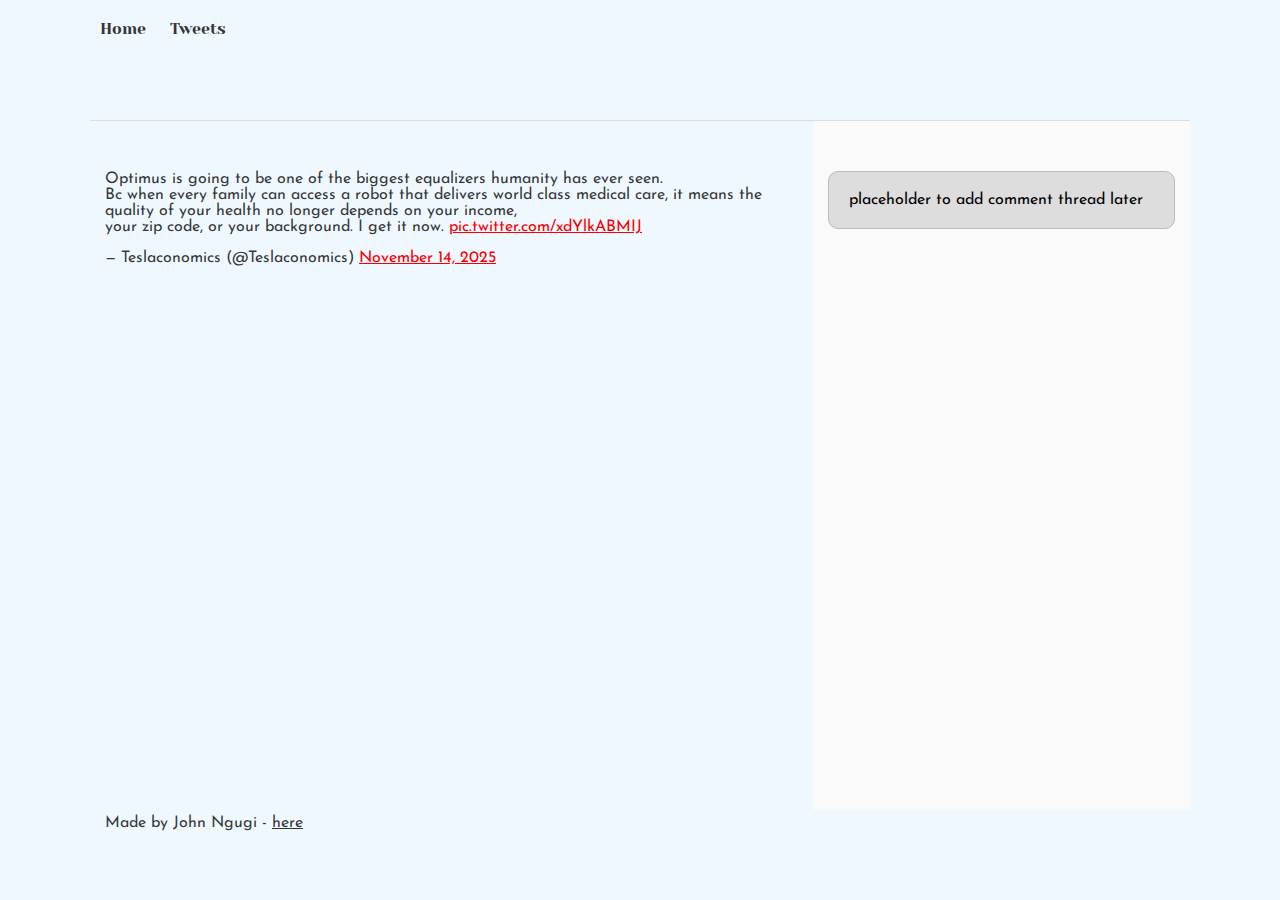
<file: css_basic/tweets.html>
<!DOCTYPE html>

<html lang="en"> 
<head>
    <meta charset="UTF-8">
    <meta name="viewport" content="width=device-width, initial-scale=1.0">
    <title>This is my first HTML file</title>
    <link href="styles.css" rel="stylesheet">
     <link href="base.css" rel="stylesheet">
</head>
<body>
    <header>  
        <nav>
    <ul>
         <li><a href="/index.html">Home</a></li>
         <li><a href="/tweets.html">Tweets</a></li>
        
    </ul>
        </nav>
</header>
<main>
         <article>
    <blockquote class="twitter-tweet">
        <p lang="en" dir="ltr">Optimus is going to be one of the biggest equalizers humanity has ever seen.<br> 
            Bc when every family can access a robot that delivers world class medical care, it means the quality of your health no longer depends on your income, <br>
            your zip code, or your background. I get it now. <a href="https://t.co/xdYlkABMIJ">pic.twitter.com/xdYlkABMIJ</a></p>&mdash; Teslaconomics (@Teslaconomics) 
            <a href="https://twitter.com/Teslaconomics/status/1989465844943130819?ref_src=twsrc%5Etfw">November 14, 2025</a></blockquote> 

         </article>
         <aside><p>placeholder to add comment thread later</p></aside>
 </main>
 <footer>Made by John Ngugi - <a href="https://efficientsolutions.co.ke/" target="_blank">here</a></footer>
        </body>
</html>
</file>
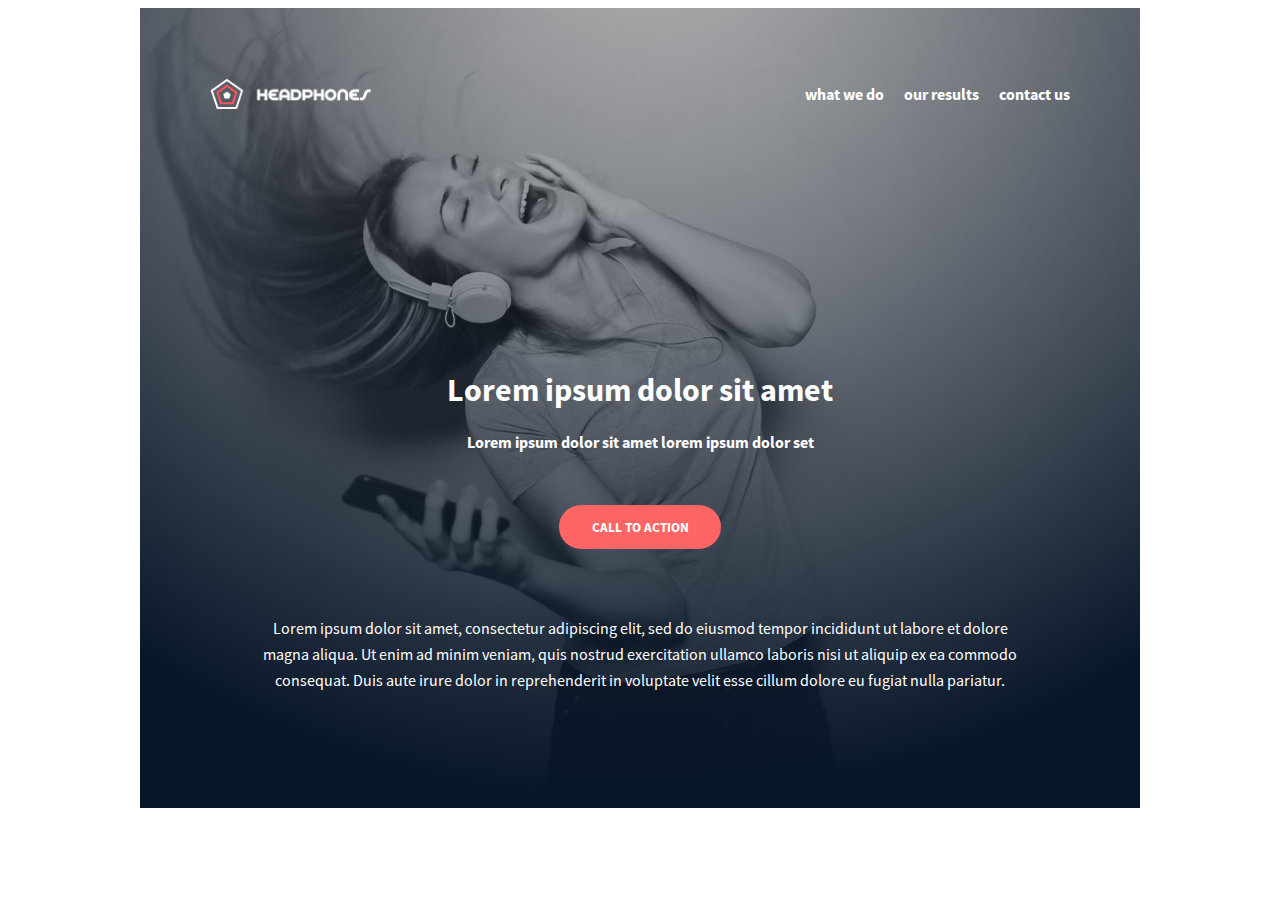
<file: headphones/0-index.html>
<!DOCTYPE html>
<html lang="en">
<head>
    <meta charset="UTF-8">
    <meta name="viewport" content="width=device-width, initial-scale=1.0">
    <title>Headphones</title>
    <link rel="stylesheet" href="0-styles.css">
</head>
<body>
    <div class="page-wrapper">
        <header>
            <div class="equal">
            

            <!-- Top row desktop -->
            <div class="top">
                <div class="logo">
                    <img src="images/logo_headphones.png" alt="headphones logo" width="161" height="31">
                </div>
                <ul class="links">
                    <li><a href="#what-we-do">what we do</a></li>
                    <li><a href="#our-results">our results</a></li>
                    <li><a href="#contact-us">contact us</a></li>
                </ul>
            </div>

             <!-- Mobile toggle + menu -->
            <div class="mobile-menu-wrapper">
                <input type="checkbox" id="menu-toggle" class="menu-toggle">
                <label for="menu-toggle" class="hamburger">☰</label>
                <ul class="links-mobile">
                    <li><a href="#what-we-do">what we do</a></li>
                    <li><a href="#our-results">our results</a></li>
                    <li><a href="#contact-us">contact us</a></li>
                </ul>
                
            </div>
            </div>

         

            <!-- Hero content -->
            <div class="container">
                <h1>Lorem ipsum dolor sit amet</h1>
                <h2>Lorem ipsum dolor sit amet lorem ipsum dolor set</h2>
                <button class="butt">CALL TO ACTION</button>
                <p>Lorem ipsum dolor sit amet, consectetur adipiscing elit, sed do eiusmod tempor incididunt ut labore et dolore magna aliqua. Ut enim ad minim veniam, quis nostrud exercitation ullamco laboris nisi ut aliquip ex ea commodo consequat. Duis aute irure dolor in reprehenderit in voluptate velit esse cillum dolore eu fugiat nulla pariatur.</p>
            </div>
        </header>

        <main>
            <!-- Additional sections -->
        </main>
    </div>
</body>
</html>
</file>
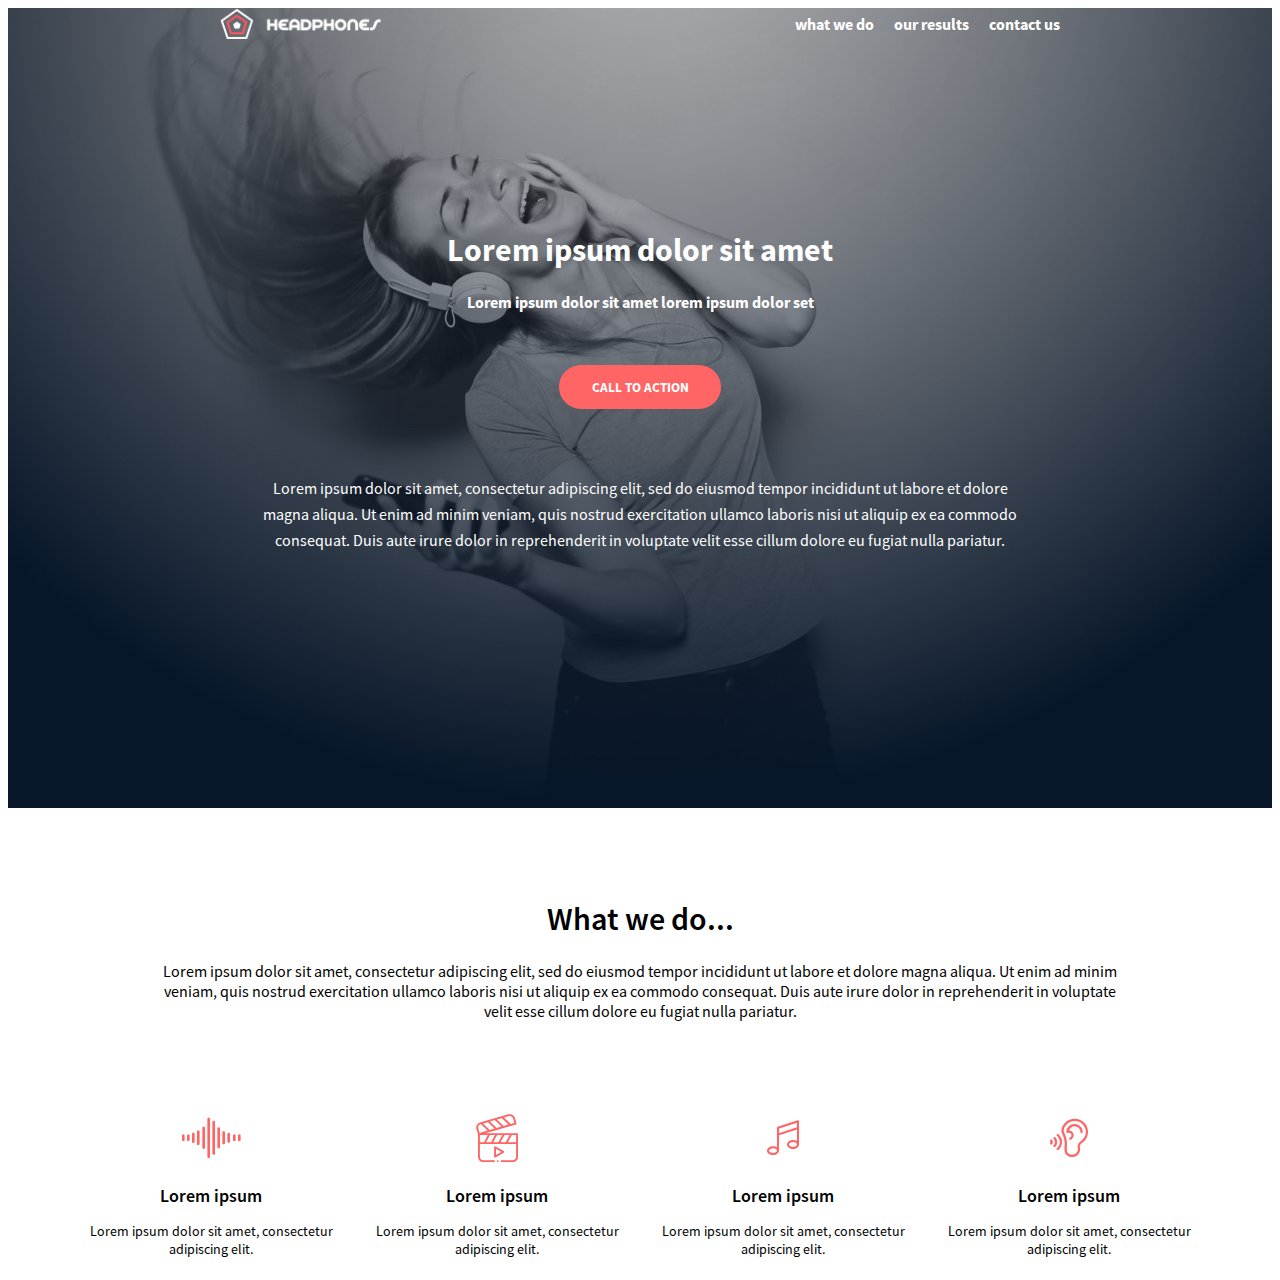
<file: headphones/1-index.html>
<!DOCTYPE html>
<html lang="en">
<head>
    <meta charset="UTF-8">
    <meta name="viewport" content="width=device-width, initial-scale=1.0">
    <title>Headphones</title>
    <link rel="stylesheet" href="1-styles.css">
    <link rel="stylesheet" href="fonts/holberton_school-icon/style.css">
</head>
<body>
    
        <header>
            <div class="page-wrapper">
            <div class="equal">
            

            <!-- Top row desktop -->
            <div class="top">
                <div class="logo">
                    <img src="images/logo_headphones.png" alt="headphones logo" width="161" height="31">
                </div>
                <ul class="links">
                    <li><a href="#what-we-do">what we do</a></li>
                    <li><a href="#our-results">our results</a></li>
                    <li><a href="#contact-us">contact us</a></li>
                </ul>
            </div>

             <!-- Mobile toggle + menu -->
            <div class="mobile-menu-wrapper">
                <input type="checkbox" id="menu-toggle" class="menu-toggle">
                <label for="menu-toggle" class="hamburger">☰</label>
                <ul class="links-mobile">
                    <li><a href="#what-we-do">what we do</a></li>
                    <li><a href="#our-results">our results</a></li>
                    <li><a href="#contact-us">contact us</a></li>
                </ul>
                
            </div>
            </div>

         

            <!-- Hero content -->
            <div class="container">
                <h1>Lorem ipsum dolor sit amet</h1>
                <h2>Lorem ipsum dolor sit amet lorem ipsum dolor set</h2>
                <button class="butt">CALL TO ACTION</button>
                <p>Lorem ipsum dolor sit amet, consectetur adipiscing elit, sed do eiusmod tempor incididunt ut labore et dolore magna aliqua. Ut enim ad minim veniam, quis nostrud exercitation ullamco laboris nisi ut aliquip ex ea commodo consequat. Duis aute irure dolor in reprehenderit in voluptate velit esse cillum dolore eu fugiat nulla pariatur.</p>
            </div>
            </div>
        </header>
         
        <main>
            <div class="first">
            <h1 id="what-we-do">What we do...</h1>
            <p>Lorem ipsum dolor sit amet, consectetur adipiscing elit, sed do eiusmod tempor incididunt ut labore et dolore magna aliqua. Ut enim ad minim veniam, quis nostrud exercitation ullamco laboris nisi ut aliquip ex ea commodo consequat. Duis aute irure dolor in reprehenderit in voluptate velit esse cillum dolore eu fugiat nulla pariatur.</p>
            </div>
            <div class="icons">
                <div>
                <i class="holberton_school-icon-ic_sound"></i>
                <h2>Lorem ipsum</h2>
                <p>Lorem ipsum dolor sit amet, consectetur adipiscing elit.</p>
                </div>
                <div>
                <i class="holberton_school-icon-ic_video"></i>
                <h2>Lorem ipsum</h2>
                <p>Lorem ipsum dolor sit amet, consectetur adipiscing elit.</p>
                </div>
                <div>
                <i class="holberton_school-icon-ic_music"></i>
                <h2>Lorem ipsum</h2>
                <p>Lorem ipsum dolor sit amet, consectetur adipiscing elit.</p>
                </div>
                <div>
                <i class="holberton_school-icon-ic_hearing"></i>
                <h2>Lorem ipsum</h2>
                <p>Lorem ipsum dolor sit amet, consectetur adipiscing elit.</p>
                </div>
            
            </div>
            
        </main>
    
</body>
</html>
</file>
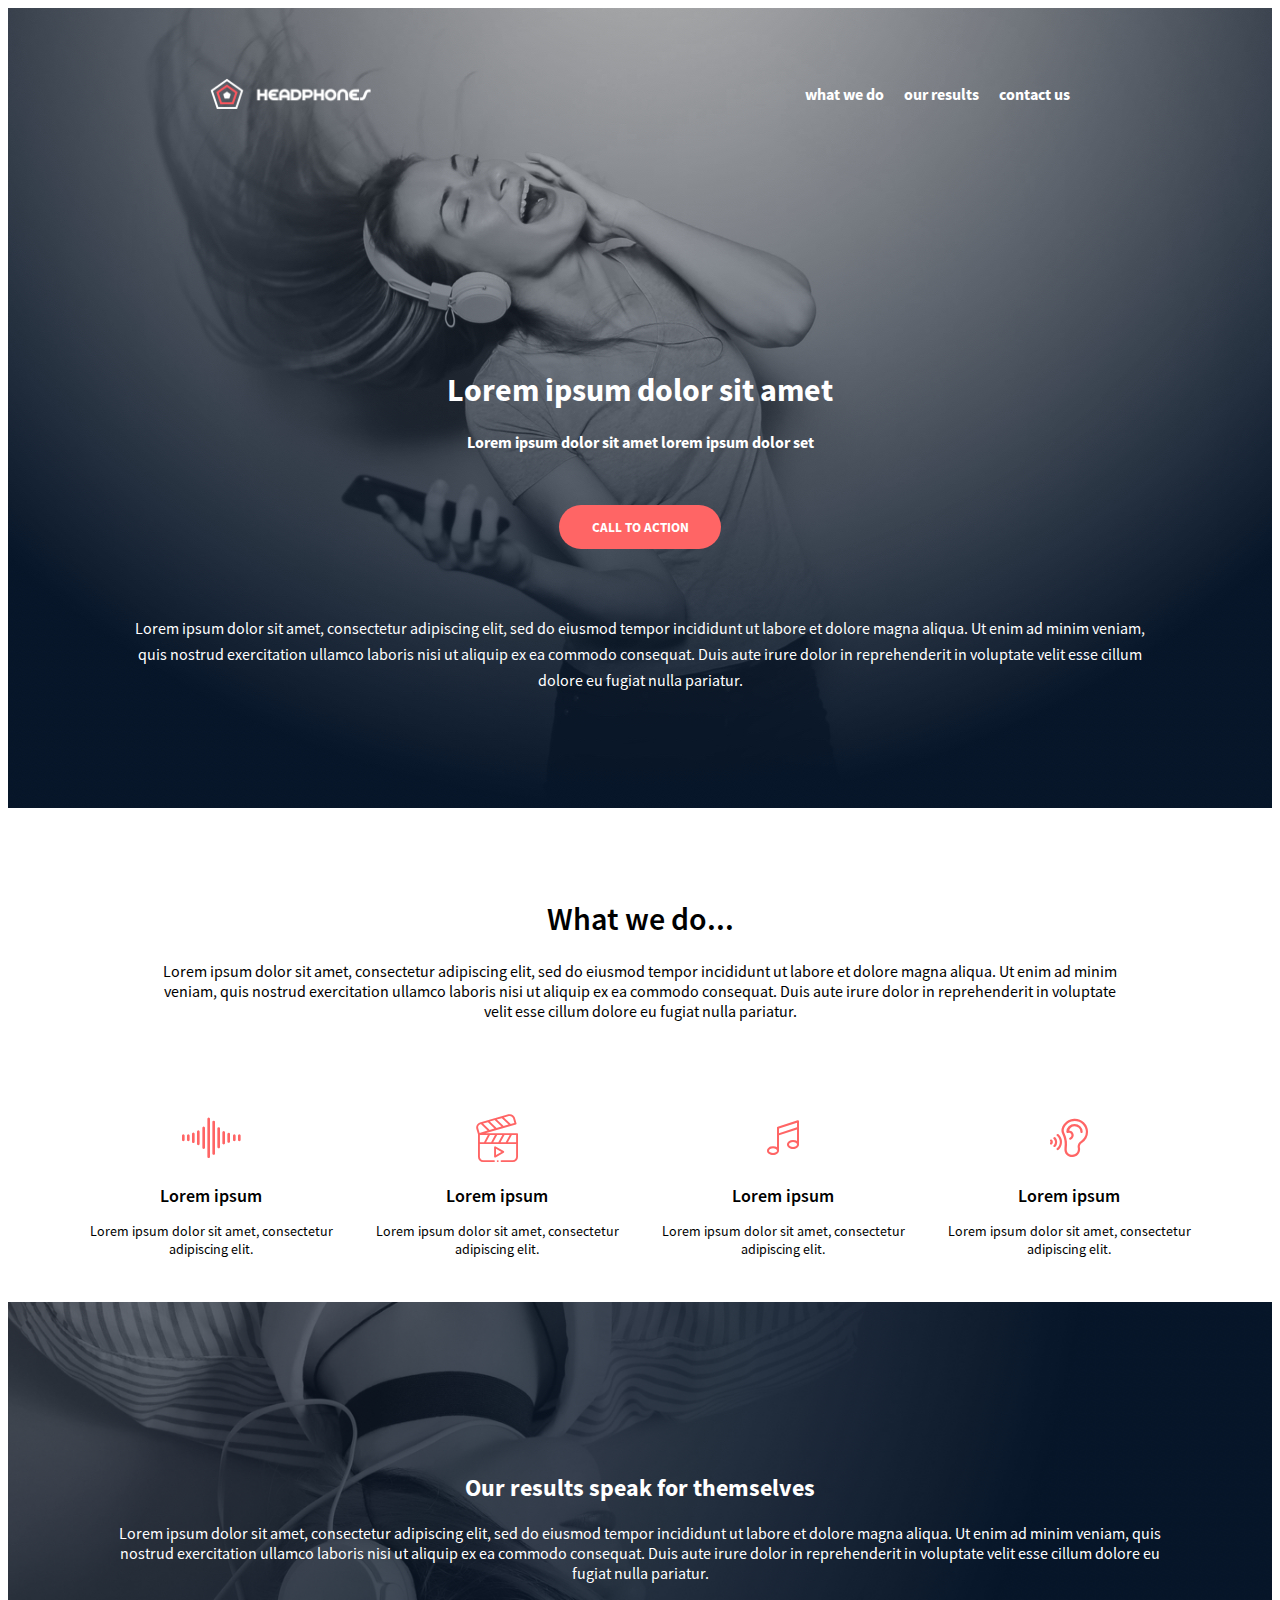
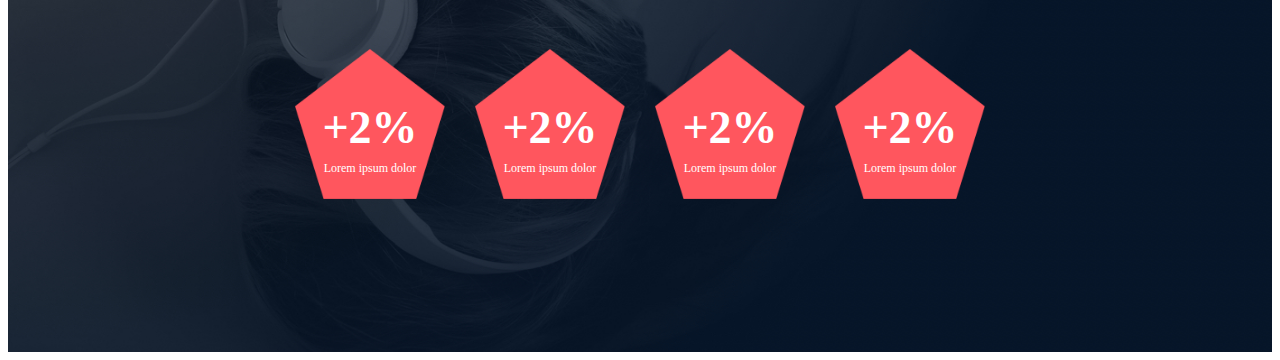
<file: headphones/2-index.html>
<!DOCTYPE html>
<html lang="en">
<head>
    <meta charset="UTF-8">
    <meta name="viewport" content="width=device-width, initial-scale=1.0">
    <title>Headphones</title>
    <link rel="stylesheet" href="2-styles.css">
    <link rel="stylesheet" href="fonts/holberton_school-icon/style.css">
</head>
<body>
    
        <header>
            <div class="page-wrapper">
            

            <!-- Top row desktop -->
            <div class="top">
                <div class="logo">
                    <img src="images/logo_headphones.png" alt="headphones logo" width="161" height="31">
                </div>
                <ul class="links">
                    <li><a href="#what-we-do">what we do</a></li>
                    <li><a href="#our-results">our results</a></li>
                    <li><a href="#contact-us">contact us</a></li>
                </ul>
            </div>

             <!-- Mobile toggle + menu -->
            <div class="mobile-menu-wrapper">
                <input type="checkbox" id="menu-toggle" class="menu-toggle">
                <label for="menu-toggle" class="hamburger">☰</label>
                <ul class="links-mobile">
                    <li><a href="#what-we-do">what we do</a></li>
                    <li><a href="#our-results">our results</a></li>
                    <li><a href="#contact-us">contact us</a></li>
                </ul>
                
            </div>
            </div>

         

            <!-- Hero content -->
            <div class="container">
                <h1>Lorem ipsum dolor sit amet</h1>
                <h2>Lorem ipsum dolor sit amet lorem ipsum dolor set</h2>
                <button class="butt">CALL TO ACTION</button>
                <p>Lorem ipsum dolor sit amet, consectetur adipiscing elit, sed do eiusmod tempor incididunt ut labore et dolore magna aliqua. Ut enim ad minim veniam, quis nostrud exercitation ullamco laboris nisi ut aliquip ex ea commodo consequat. Duis aute irure dolor in reprehenderit in voluptate velit esse cillum dolore eu fugiat nulla pariatur.</p>
            </div>
        </div>
        </header>
         
        <main>
            <div class="first">
            <h1 id="what-we-do">What we do...</h1>
            <p>Lorem ipsum dolor sit amet, consectetur adipiscing elit, sed do eiusmod tempor incididunt ut labore et dolore magna aliqua. Ut enim ad minim veniam, quis nostrud exercitation ullamco laboris nisi ut aliquip ex ea commodo consequat. Duis aute irure dolor in reprehenderit in voluptate velit esse cillum dolore eu fugiat nulla pariatur.</p>
            </div>
            <div class="icons">
                <div>
                <i class="holberton_school-icon-ic_sound"></i>
                <h2>Lorem ipsum</h2>
                <p>Lorem ipsum dolor sit amet, consectetur adipiscing elit.</p>
                </div>
                <div>
                <i class="holberton_school-icon-ic_video"></i>
                <h2>Lorem ipsum</h2>
                <p>Lorem ipsum dolor sit amet, consectetur adipiscing elit.</p>
                </div>
                <div>
                <i class="holberton_school-icon-ic_music"></i>
                <h2>Lorem ipsum</h2>
                <p>Lorem ipsum dolor sit amet, consectetur adipiscing elit.</p>
                </div>
                <div>
                <i class="holberton_school-icon-ic_hearing"></i>
                <h2>Lorem ipsum</h2>
                <p>Lorem ipsum dolor sit amet, consectetur adipiscing elit.</p>
                </div>
            
            </div>
            <!-- "Our results" section-->
            <div class="background-2">

                  <div class="contents">
                <h2>Our results speak for themselves</h2>
                <p>Lorem ipsum dolor sit amet, consectetur adipiscing elit, sed do eiusmod tempor incididunt ut labore et dolore magna aliqua. Ut enim ad minim veniam, quis nostrud exercitation ullamco laboris nisi ut aliquip ex ea commodo consequat. Duis aute irure dolor in reprehenderit in voluptate velit esse cillum dolore eu fugiat nulla pariatur.</p>
                </div>
               
                <div class="pentagon-box">

                    <div class="pentagon">
                  <img src="images/pentagone.png">
                  <h2>+2%</h2>
                  <p>Lorem ipsum dolor</p>
                  </div>

                   <div class="pentagon">
                  <img src="images/pentagone.png">
                  <h2>+2%</h2>
                  <p>Lorem ipsum dolor</p>
                  </div>

                  <div class="pentagon">
                  <img src="images/pentagone.png">
                  <h2>+2%</h2>
                  <p>Lorem ipsum dolor</p>
                  </div>

                  <div class="pentagon">
                  <img src="images/pentagone.png">
                  <h2>+2%</h2>
                  <p>Lorem ipsum dolor</p>
                  </div>

                </div>
            
        </main>
    
</body>
</html>
</file>
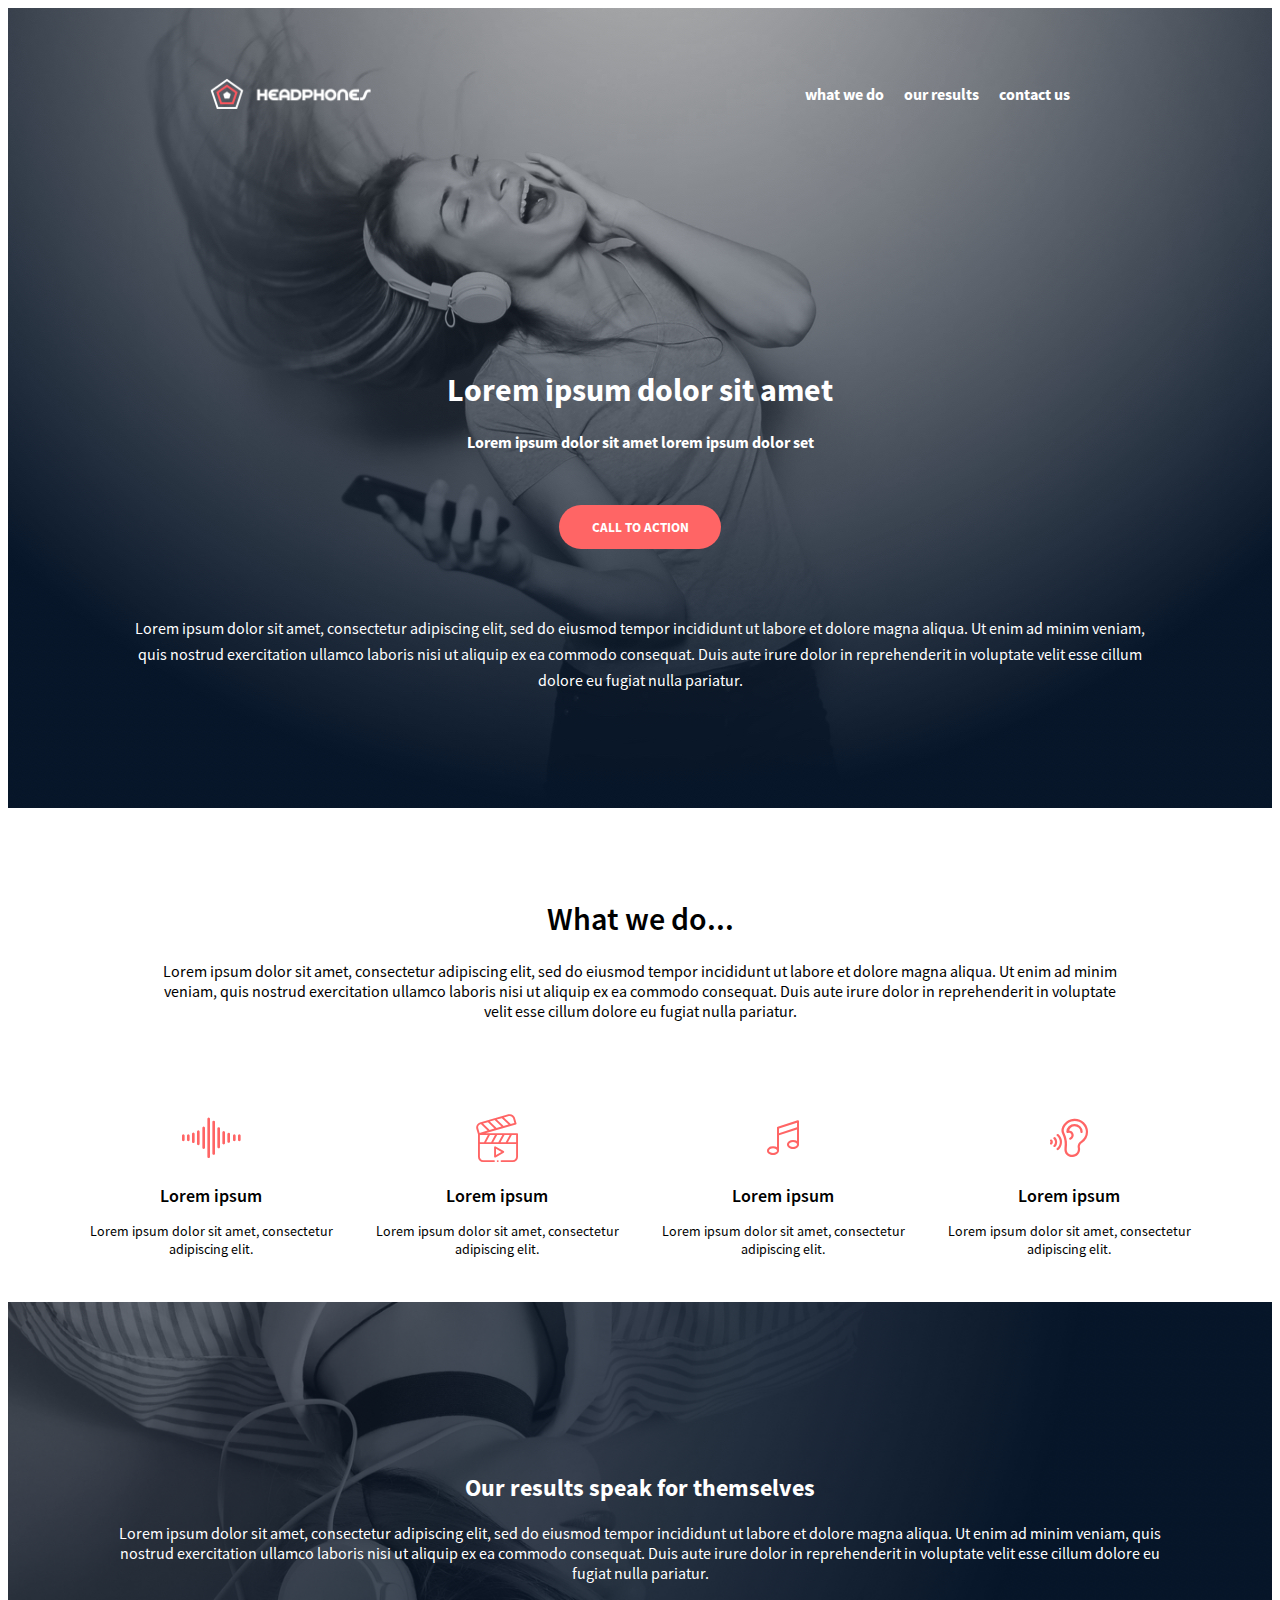
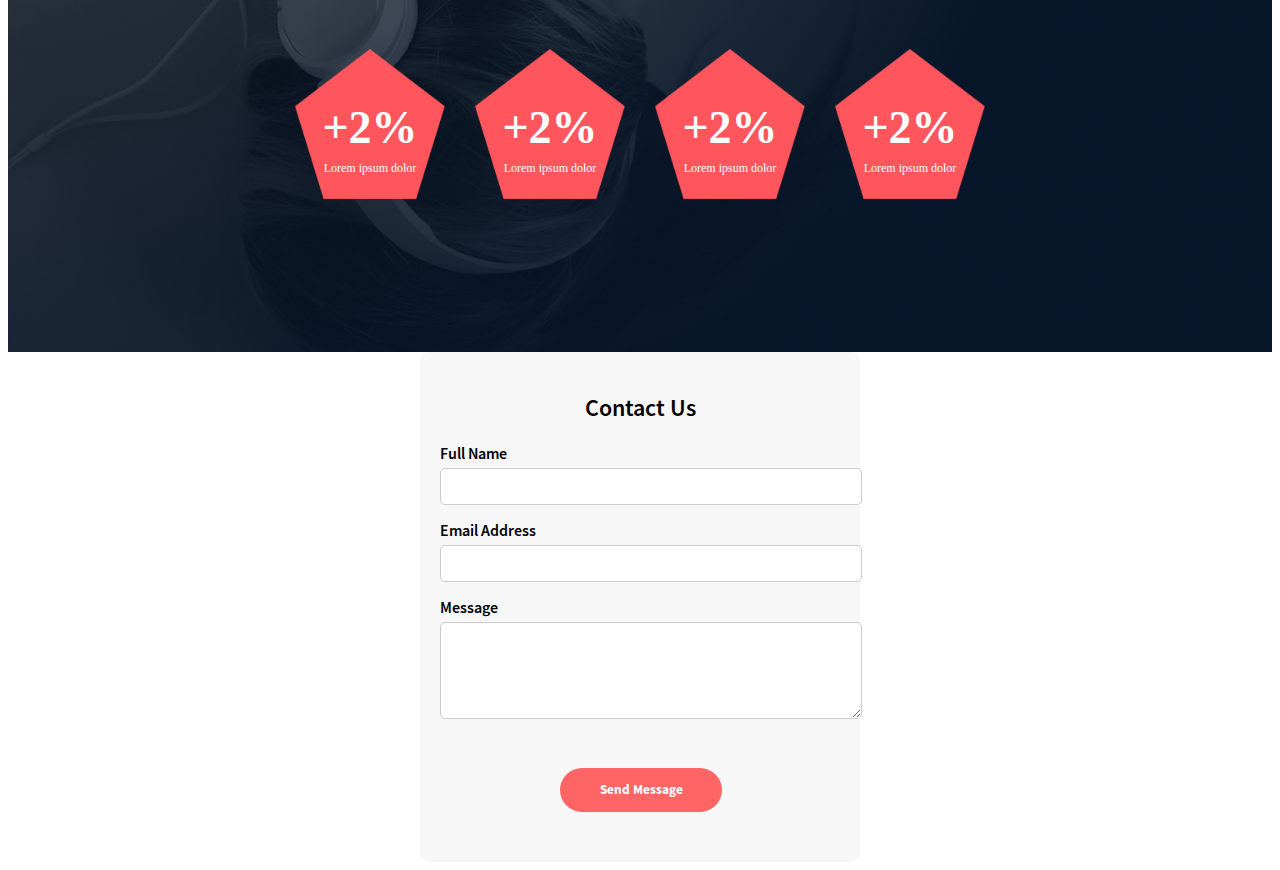
<file: headphones/3-index.html>
<!DOCTYPE html>
<html lang="en">
<head>
    <meta charset="UTF-8">
    <meta name="viewport" content="width=device-width, initial-scale=1.0">
    <title>Headphones</title>
    <link rel="stylesheet" href="3-styles.css">
    <link rel="stylesheet" href="fonts/holberton_school-icon/style.css">
</head>
<body>
    
        <header>
            <div class="page-wrapper">
            

            <!-- Top row desktop -->
            <div class="top">
                <div class="logo">
                    <img src="images/logo_headphones.png" alt="headphones logo" width="161" height="31">
                </div>
                <ul class="links">
                    <li><a href="#what-we-do">what we do</a></li>
                    <li><a href="#our-results">our results</a></li>
                    <li><a href="#contact-us">contact us</a></li>
                </ul>
            </div>

             <!-- Mobile toggle + menu -->
            <div class="mobile-menu-wrapper">
                <input type="checkbox" id="menu-toggle" class="menu-toggle">
                <label for="menu-toggle" class="hamburger">☰</label>
                <ul class="links-mobile">
                    <li><a href="#what-we-do">what we do</a></li>
                    <li><a href="#our-results">our results</a></li>
                    <li><a href="#contact-us">contact us</a></li>
                </ul>
                
            </div>
            </div>

         

            <!-- Hero content -->
            <div class="container">
                <h1>Lorem ipsum dolor sit amet</h1>
                <h2>Lorem ipsum dolor sit amet lorem ipsum dolor set</h2>
                <button class="butt">CALL TO ACTION</button>
                <p>Lorem ipsum dolor sit amet, consectetur adipiscing elit, sed do eiusmod tempor incididunt ut labore et dolore magna aliqua. Ut enim ad minim veniam, quis nostrud exercitation ullamco laboris nisi ut aliquip ex ea commodo consequat. Duis aute irure dolor in reprehenderit in voluptate velit esse cillum dolore eu fugiat nulla pariatur.</p>
            </div>
        </div>
        </header>
         
        <main>
            <div class="first">
            <h1 id="what-we-do">What we do...</h1>
            <p>Lorem ipsum dolor sit amet, consectetur adipiscing elit, sed do eiusmod tempor incididunt ut labore et dolore magna aliqua. Ut enim ad minim veniam, quis nostrud exercitation ullamco laboris nisi ut aliquip ex ea commodo consequat. Duis aute irure dolor in reprehenderit in voluptate velit esse cillum dolore eu fugiat nulla pariatur.</p>
            </div>
            <div class="icons">
                <div>
                <i class="holberton_school-icon-ic_sound"></i>
                <h2>Lorem ipsum</h2>
                <p>Lorem ipsum dolor sit amet, consectetur adipiscing elit.</p>
                </div>
                <div>
                <i class="holberton_school-icon-ic_video"></i>
                <h2>Lorem ipsum</h2>
                <p>Lorem ipsum dolor sit amet, consectetur adipiscing elit.</p>
                </div>
                <div>
                <i class="holberton_school-icon-ic_music"></i>
                <h2>Lorem ipsum</h2>
                <p>Lorem ipsum dolor sit amet, consectetur adipiscing elit.</p>
                </div>
                <div>
                <i class="holberton_school-icon-ic_hearing"></i>
                <h2>Lorem ipsum</h2>
                <p>Lorem ipsum dolor sit amet, consectetur adipiscing elit.</p>
                </div>
            
            </div>
            <!-- "Our results" section-->
            <div class="background-2">

                  <div class="contents">
                <h2>Our results speak for themselves</h2>
                <p>Lorem ipsum dolor sit amet, consectetur adipiscing elit, sed do eiusmod tempor incididunt ut labore et dolore magna aliqua. Ut enim ad minim veniam, quis nostrud exercitation ullamco laboris nisi ut aliquip ex ea commodo consequat. Duis aute irure dolor in reprehenderit in voluptate velit esse cillum dolore eu fugiat nulla pariatur.</p>
                </div>
               
                <div class="pentagon-box">

                    <div class="pentagon">
                  <img src="images/pentagone.png">
                  <h2>+2%</h2>
                  <p>Lorem ipsum dolor</p>
                  </div>

                   <div class="pentagon">
                  <img src="images/pentagone.png">
                  <h2>+2%</h2>
                  <p>Lorem ipsum dolor</p>
                  </div>

                  <div class="pentagon">
                  <img src="images/pentagone.png">
                  <h2>+2%</h2>
                  <p>Lorem ipsum dolor</p>
                  </div>

                  <div class="pentagon">
                  <img src="images/pentagone.png">
                  <h2>+2%</h2>
                  <p>Lorem ipsum dolor</p>
                  </div>
                 </div>
                 </div>

                 <!-- form section-->
                <div>
                  <form action="submit.php" method="POST" class="contact-form">
                    <h2>Contact Us</h2>

                    <label for="name">Full Name</label>
                    <input type="text" id="name" name="name" required>

                    <label for="email">Email Address</label>
                    <input type="email" id="email" name="email" required>

                    <label for="message">Message</label>
                    <textarea id="message" name="message" rows="5" required></textarea>

                    <button type="submit">Send Message</button>
                    </form>


                </div>
            
        </main>
    
</body>
</html>
</file>
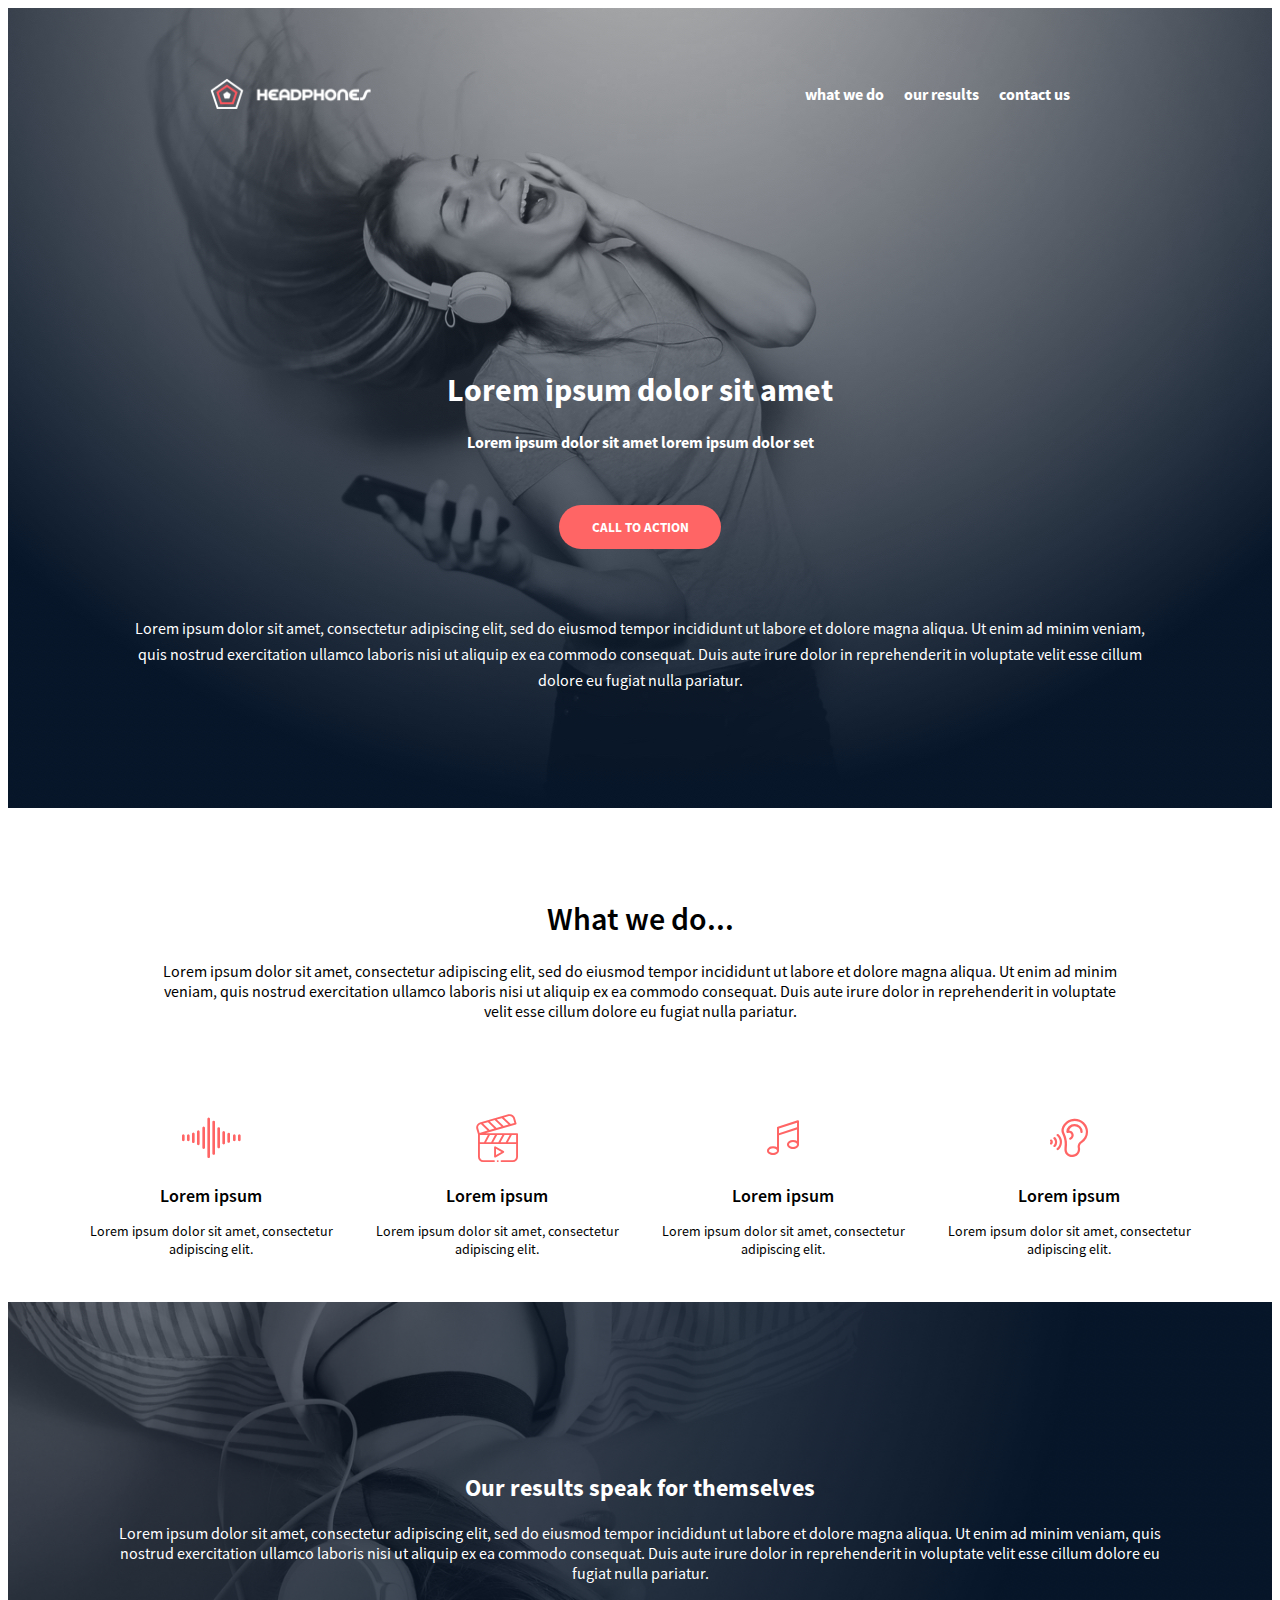
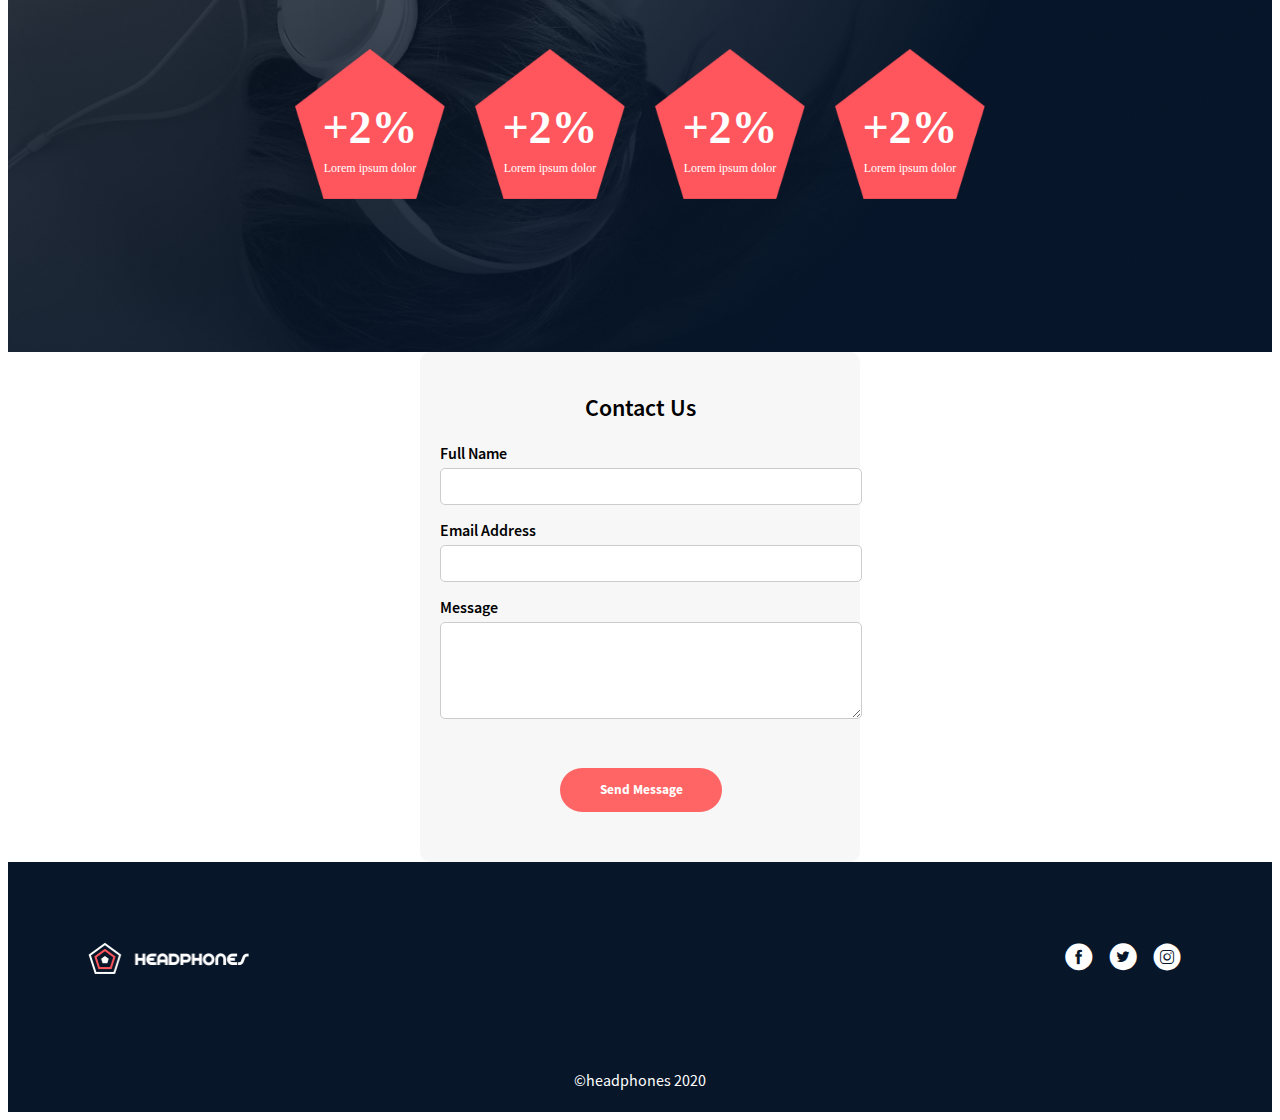
<file: headphones/4-index.html>
<!DOCTYPE html>
<html lang="en">
<head>
    <meta charset="UTF-8">
    <meta name="viewport" content="width=device-width, initial-scale=1.0">
    <title>Headphones</title>
    <link rel="stylesheet" href="4-styles.css">
    <link rel="stylesheet" href="fonts/holberton_school-icon/style.css">
</head>
<body>
    
        <header>

            <div class="page-wrapper">
            

            <!-- Top row desktop -->
            <div class="top">
                <div class="logo">
                    <img src="images/logo_headphones.png" alt="headphones logo" width="161" height="31">
                </div>
                <ul class="links">
                    <li><a href="#what-we-do">what we do</a></li>
                    <li><a href="#our-results">our results</a></li>
                    <li><a href="#contact-us">contact us</a></li>
                </ul>
            </div>

             <!-- Mobile toggle + menu -->
            <div class="mobile-menu-wrapper">
                <input type="checkbox" id="menu-toggle" class="menu-toggle">
                <label for="menu-toggle" class="hamburger">☰</label>
                <ul class="links-mobile">
                    <li><a href="#what-we-do">what we do</a></li>
                    <li><a href="#our-results">our results</a></li>
                    <li><a href="#contact-us">contact us</a></li>
                </ul>
                
            </div>
            </div>

         

            <!-- Hero content -->
            <div class="container">
                <h1>Lorem ipsum dolor sit amet</h1>
                <h2>Lorem ipsum dolor sit amet lorem ipsum dolor set</h2>
                <button class="butt">CALL TO ACTION</button>
                <p>Lorem ipsum dolor sit amet, consectetur adipiscing elit, sed do eiusmod tempor incididunt ut labore et dolore magna aliqua. Ut enim ad minim veniam, quis nostrud exercitation ullamco laboris nisi ut aliquip ex ea commodo consequat. Duis aute irure dolor in reprehenderit in voluptate velit esse cillum dolore eu fugiat nulla pariatur.</p>
            </div>
        </div>
        </header>
         
        <main>
            <div class="first">
            <h1 id="what-we-do">What we do...</h1>
            <p>Lorem ipsum dolor sit amet, consectetur adipiscing elit, sed do eiusmod tempor incididunt ut labore et dolore magna aliqua. Ut enim ad minim veniam, quis nostrud exercitation ullamco laboris nisi ut aliquip ex ea commodo consequat. Duis aute irure dolor in reprehenderit in voluptate velit esse cillum dolore eu fugiat nulla pariatur.</p>
            </div>
            <div class="icons">
                <div>
                <i class="holberton_school-icon-ic_sound"></i>
                <h2>Lorem ipsum</h2>
                <p>Lorem ipsum dolor sit amet, consectetur adipiscing elit.</p>
                </div>
                <div>
                <i class="holberton_school-icon-ic_video"></i>
                <h2>Lorem ipsum</h2>
                <p>Lorem ipsum dolor sit amet, consectetur adipiscing elit.</p>
                </div>
                <div>
                <i class="holberton_school-icon-ic_music"></i>
                <h2>Lorem ipsum</h2>
                <p>Lorem ipsum dolor sit amet, consectetur adipiscing elit.</p>
                </div>
                <div>
                <i class="holberton_school-icon-ic_hearing"></i>
                <h2>Lorem ipsum</h2>
                <p>Lorem ipsum dolor sit amet, consectetur adipiscing elit.</p>
                </div>
            
            </div>
            <!-- "Our results" section-->
            <div class="background-2">

                  <div class="contents">
                <h2>Our results speak for themselves</h2>
                <p>Lorem ipsum dolor sit amet, consectetur adipiscing elit, sed do eiusmod tempor incididunt ut labore et dolore magna aliqua. Ut enim ad minim veniam, quis nostrud exercitation ullamco laboris nisi ut aliquip ex ea commodo consequat. Duis aute irure dolor in reprehenderit in voluptate velit esse cillum dolore eu fugiat nulla pariatur.</p>
                </div>
               
                <div class="pentagon-box">

                    <div class="pentagon">
                  <img src="images/pentagone.png">
                  <h2>+2%</h2>
                  <p>Lorem ipsum dolor</p>
                  </div>

                   <div class="pentagon">
                  <img src="images/pentagone.png">
                  <h2>+2%</h2>
                  <p>Lorem ipsum dolor</p>
                  </div>

                  <div class="pentagon">
                  <img src="images/pentagone.png">
                  <h2>+2%</h2>
                  <p>Lorem ipsum dolor</p>
                  </div>

                  <div class="pentagon">
                  <img src="images/pentagone.png">
                  <h2>+2%</h2>
                  <p>Lorem ipsum dolor</p>
                  </div>
                 </div>
                 </div>

                 <!-- form section-->
                <div>
                  <form action="submit.php" method="POST" class="contact-form">
                    <h2>Contact Us</h2>

                    <label for="name">Full Name</label>
                    <input type="text" id="name" name="name" required>

                    <label for="email">Email Address</label>
                    <input type="email" id="email" name="email" required>

                    <label for="message">Message</label>
                    <textarea id="message" name="message" rows="5" required></textarea>

                    <button type="submit">Send Message</button>
                    </form>
                     </div>
            
        </main>
 <!--footer section-->
        <footer>
            <div class="foot-back">
                <div class="spacing">
                    <img src="images/logo_headphones.png">
                    <div class="fontt-i">
                    <i class="holberton_school-icon-ic_facebook"></i>
                    <i class="holberton_school-icon-ic_twitter"></i>
                    <i class="holberton_school-icon-ic_instagram"></i>
                    </div>
                </div>
                <div class="copy">
                <p>©headphones 2020</p>
                </div>
                </div>

        </footer>
    
</body>
</html>
</file>
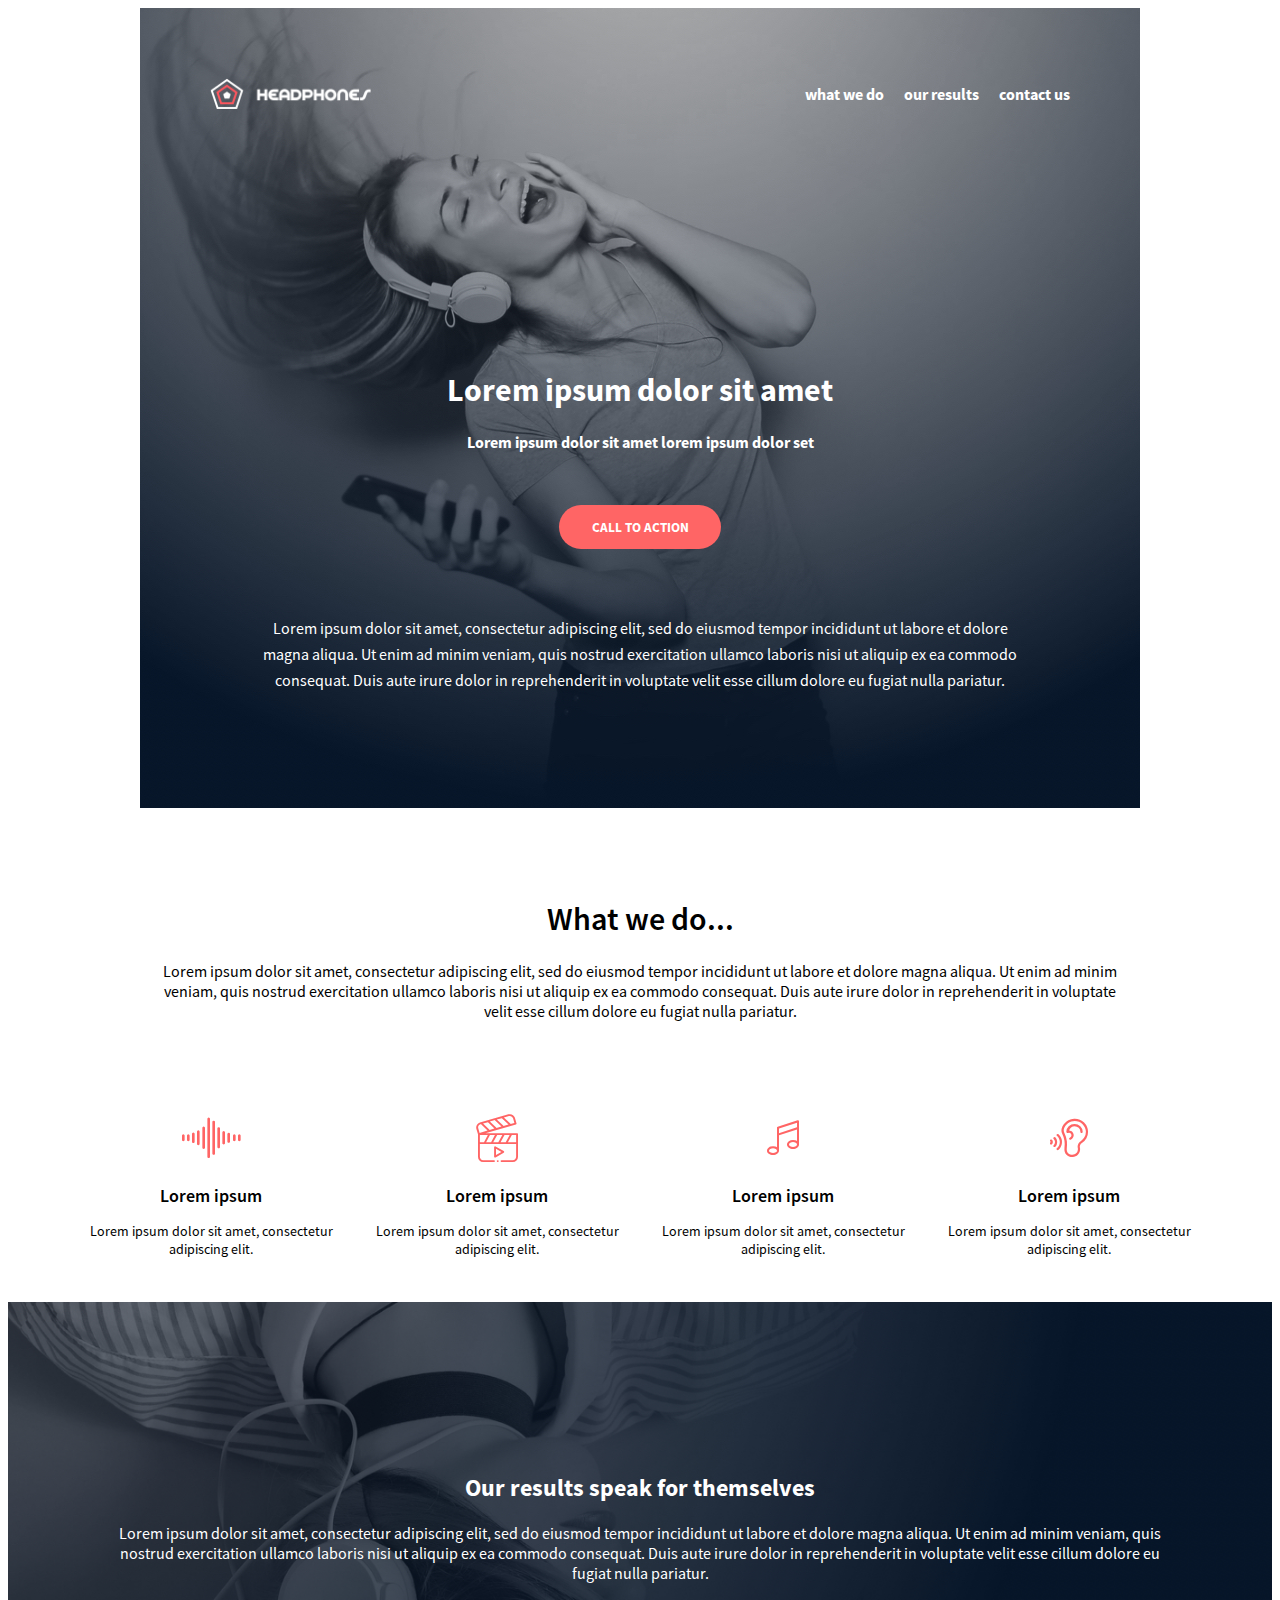
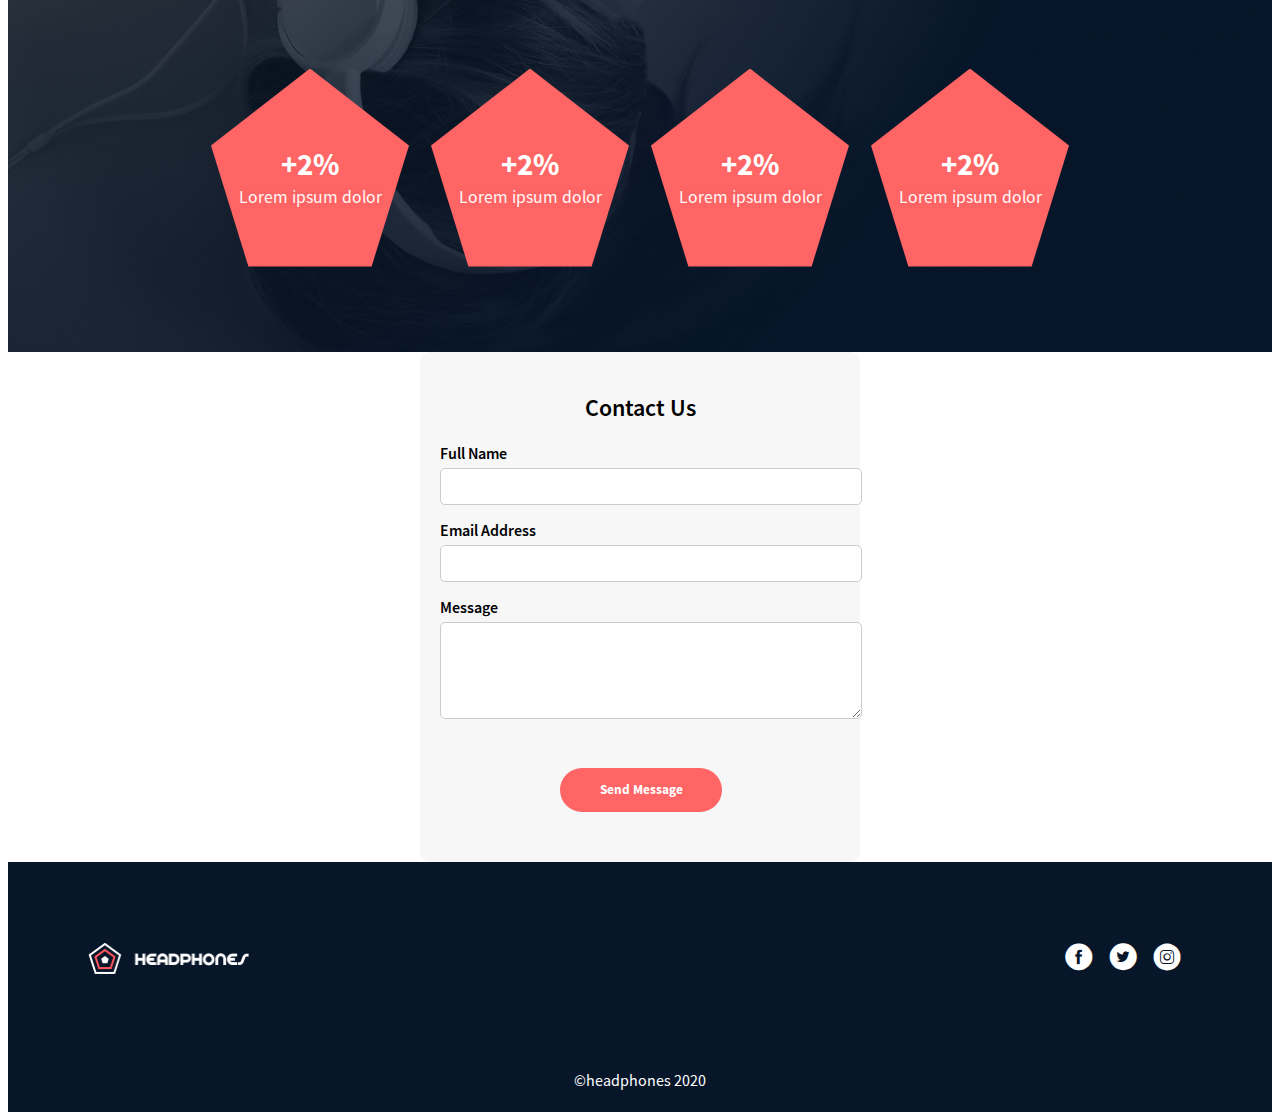
<file: headphones/6-index.html>
<!DOCTYPE html>
<html lang="en">
<head>
    <meta charset="UTF-8">
    <meta name="viewport" content="width=device-width, initial-scale=1.0">
    <title>Headphones</title>
    <link rel="stylesheet" href="6-styles.css">
    <link rel="stylesheet" href="fonts/holberton_school-icon/style.css">
</head>
<body>
    <div class="page-wrapper">
        <header>
            <div class="equal">
            

            <!-- Top row desktop -->
            <div class="top">
                <div class="logo">
                    <img src="images/logo_headphones.png" alt="headphones logo" width="161" height="31">
                </div>
                <ul class="links">
                    <li><a href="#what-we-do">what we do</a></li>
                    <li><a href="#our-results">our results</a></li>
                    <li><a href="#contact-us">contact us</a></li>
                </ul>
            </div>

             <!-- Mobile toggle + menu -->
            <div class="mobile-menu-wrapper">
                <input type="checkbox" id="menu-toggle" class="menu-toggle">
                <label for="menu-toggle" class="hamburger">☰</label>
                <ul class="links-mobile">
                    <li><a href="#what-we-do">what we do</a></li>
                    <li><a href="#our-results">our results</a></li>
                    <li><a href="#contact-us">contact us</a></li>
                </ul>
                
            </div>
            </div>

         

            <!-- Hero content -->
            <div class="container">
                <h1>Lorem ipsum dolor sit amet</h1>
                <h2>Lorem ipsum dolor sit amet lorem ipsum dolor set</h2>
                <button class="butt">CALL TO ACTION</button>
                <p>Lorem ipsum dolor sit amet, consectetur adipiscing elit, sed do eiusmod tempor incididunt ut labore et dolore magna aliqua. Ut enim ad minim veniam, quis nostrud exercitation ullamco laboris nisi ut aliquip ex ea commodo consequat. Duis aute irure dolor in reprehenderit in voluptate velit esse cillum dolore eu fugiat nulla pariatur.</p>
            </div>
        </header>
         </div>
        <main>
            <div class="first">
            <h1 id="what-we-do">What we do...</h1>
            <p>Lorem ipsum dolor sit amet, consectetur adipiscing elit, sed do eiusmod tempor incididunt ut labore et dolore magna aliqua. Ut enim ad minim veniam, quis nostrud exercitation ullamco laboris nisi ut aliquip ex ea commodo consequat. Duis aute irure dolor in reprehenderit in voluptate velit esse cillum dolore eu fugiat nulla pariatur.</p>
            </div>
            <div class="icons">
                <div>
                <i class="holberton_school-icon-ic_sound"></i>
                <h2>Lorem ipsum</h2>
                <p>Lorem ipsum dolor sit amet, consectetur adipiscing elit.</p>
                </div>
                <div>
                <i class="holberton_school-icon-ic_video"></i>
                <h2>Lorem ipsum</h2>
                <p>Lorem ipsum dolor sit amet, consectetur adipiscing elit.</p>
                </div>
                <div>
                <i class="holberton_school-icon-ic_music"></i>
                <h2>Lorem ipsum</h2>
                <p>Lorem ipsum dolor sit amet, consectetur adipiscing elit.</p>
                </div>
                <div>
                <i class="holberton_school-icon-ic_hearing"></i>
                <h2>Lorem ipsum</h2>
                <p>Lorem ipsum dolor sit amet, consectetur adipiscing elit.</p>
                </div>
            
            </div>
            <!-- "Our results" section-->
            <div class="background-2">

                  <div class="contents">
                <h2>Our results speak for themselves</h2>
                <p>Lorem ipsum dolor sit amet, consectetur adipiscing elit, sed do eiusmod tempor incididunt ut labore et dolore magna aliqua. Ut enim ad minim veniam, quis nostrud exercitation ullamco laboris nisi ut aliquip ex ea commodo consequat. Duis aute irure dolor in reprehenderit in voluptate velit esse cillum dolore eu fugiat nulla pariatur.</p>
                </div>

                  <div class="pentagon-box">
                    <div class="pentagon">
                        <div class="pentagon-content">
                           <h2>+2%</h2>
                           <p>Lorem ipsum dolor</p>

                        </div>
                        


                    </div>
                    <div class="pentagon">
                        <div class="pentagon-content">
                           <h2>+2%</h2>
                           <p>Lorem ipsum dolor</p>

                        </div>
                        


                    </div>
                    <div class="pentagon">
                        <div class="pentagon-content">
                           <h2>+2%</h2>
                           <p>Lorem ipsum dolor</p>

                        </div>
                        


                    </div>
                    <div class="pentagon">
                        <div class="pentagon-content">
                           <h2>+2%</h2>
                           <p>Lorem ipsum dolor</p>

                        </div>
                        


                    </div>



                  </div>









               <!--pentagons-->
                <!--<div class="pentagon-box">

                    <div class="pentagon">
                  <img src="images/pentagone.png">
                  <h2>+2%</h2>
                  <p>Lorem ipsum dolor</p>
                  </div>

                   <div class="pentagon">
                  <img src="images/pentagone.png">
                  <h2>+2%</h2>
                  <p>Lorem ipsum dolor</p>
                  </div>

                  <div class="pentagon">
                  <img src="images/pentagone.png">
                  <h2>+2%</h2>
                  <p>Lorem ipsum dolor</p>
                  </div>

                  <div class="pentagon">
                  <img src="images/pentagone.png">
                  <h2>+2%</h2>
                  <p>Lorem ipsum dolor</p>
                  </div>
                 </div>
                 </div>-->

                 <!-- form section-->
                  </div>
                <div>
                    
                  <form action="submit.php" method="POST" class="contact-form">
                    <h2>Contact Us</h2>

                    <label for="name">Full Name</label>
                    <input type="text" id="name" name="name" required>

                    <label for="email">Email Address</label>
                    <input type="email" id="email" name="email" required>

                    <label for="message">Message</label>
                    <textarea id="message" name="message" rows="5" required></textarea>

                    <button type="submit">Send Message</button>
                    </form>
                     </div>
            
        </main>
 <!--footer section-->
        <footer>
            <div class="foot-back">
                <div class="spacing">
                    <img src="images/logo_headphones.png">
                    <div class="fontt-i">
                    <i class="holberton_school-icon-ic_facebook"></i>
                    <i class="holberton_school-icon-ic_twitter"></i>
                    <i class="holberton_school-icon-ic_instagram"></i>
                    </div>
                </div>
                <div class="copy">
                <p>©headphones 2020</p>
                </div>
                </div>

        </footer>
    
</body>
</html>
</file>
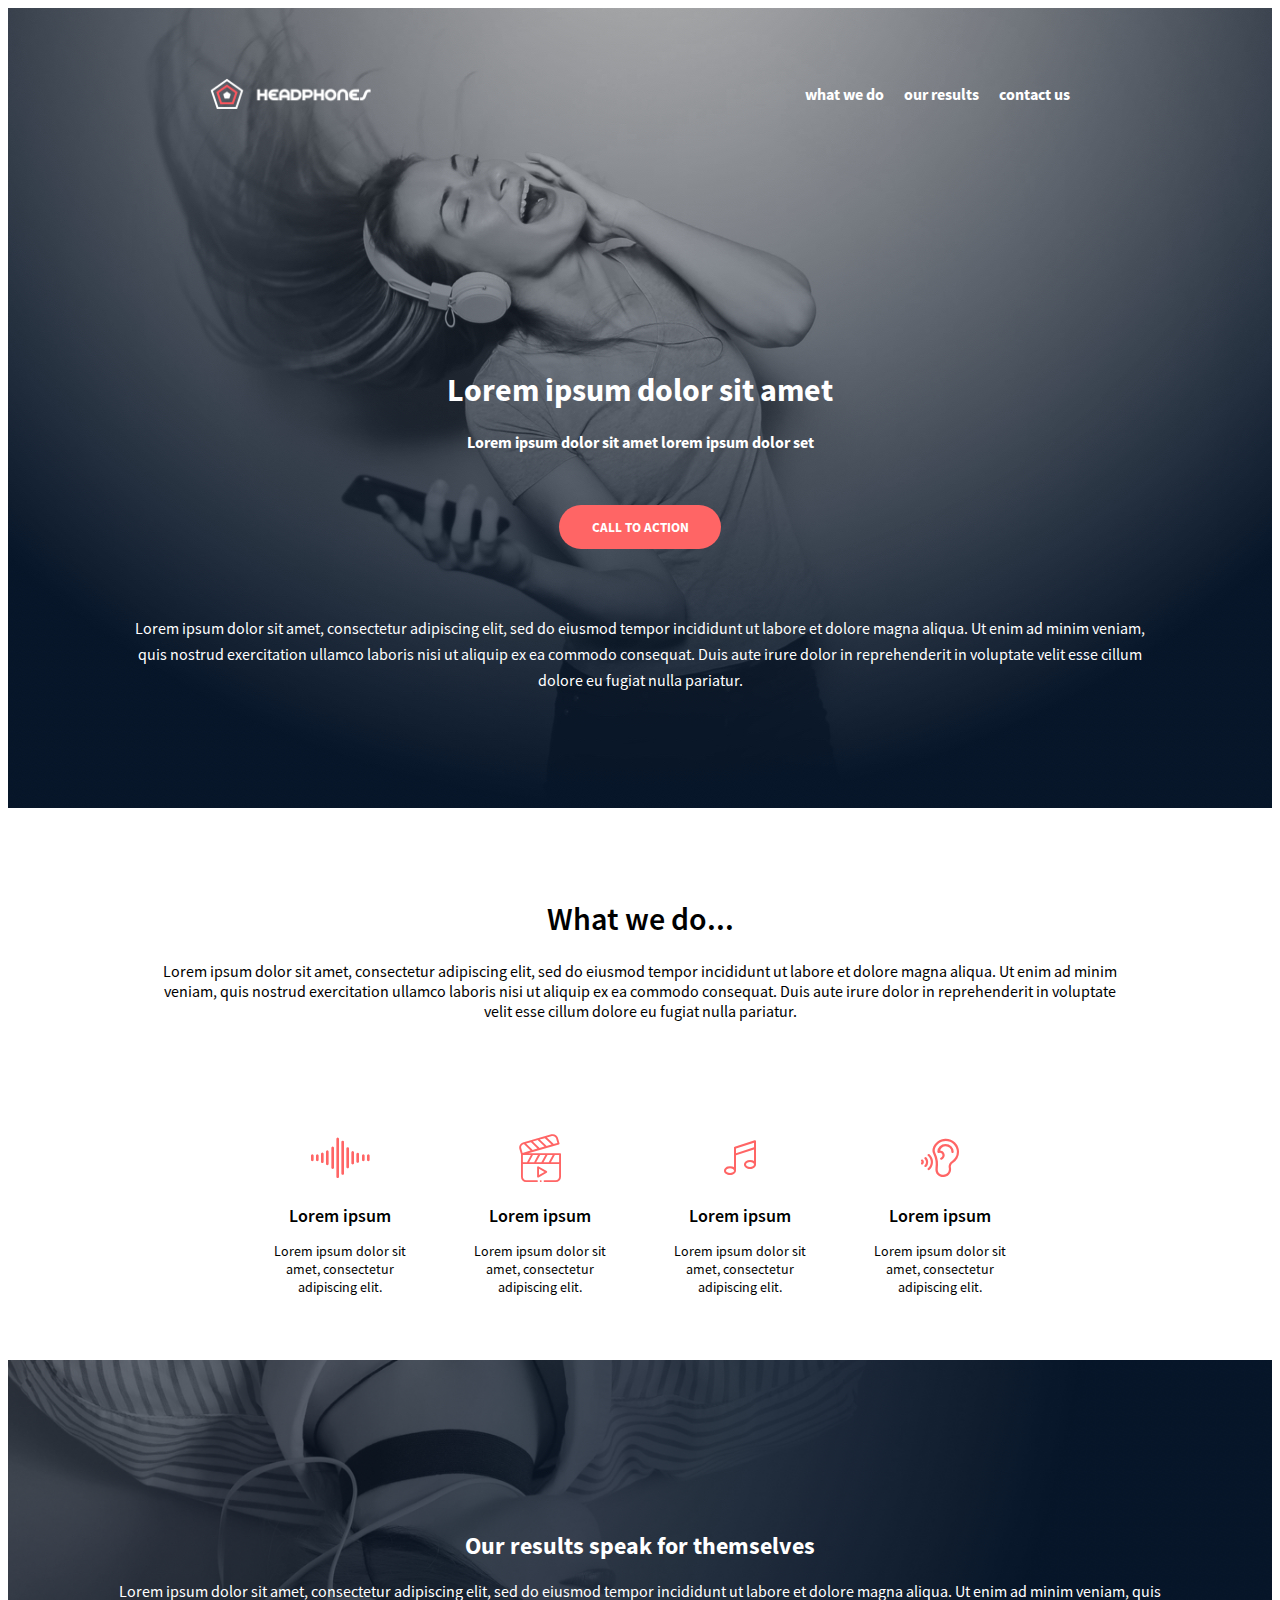
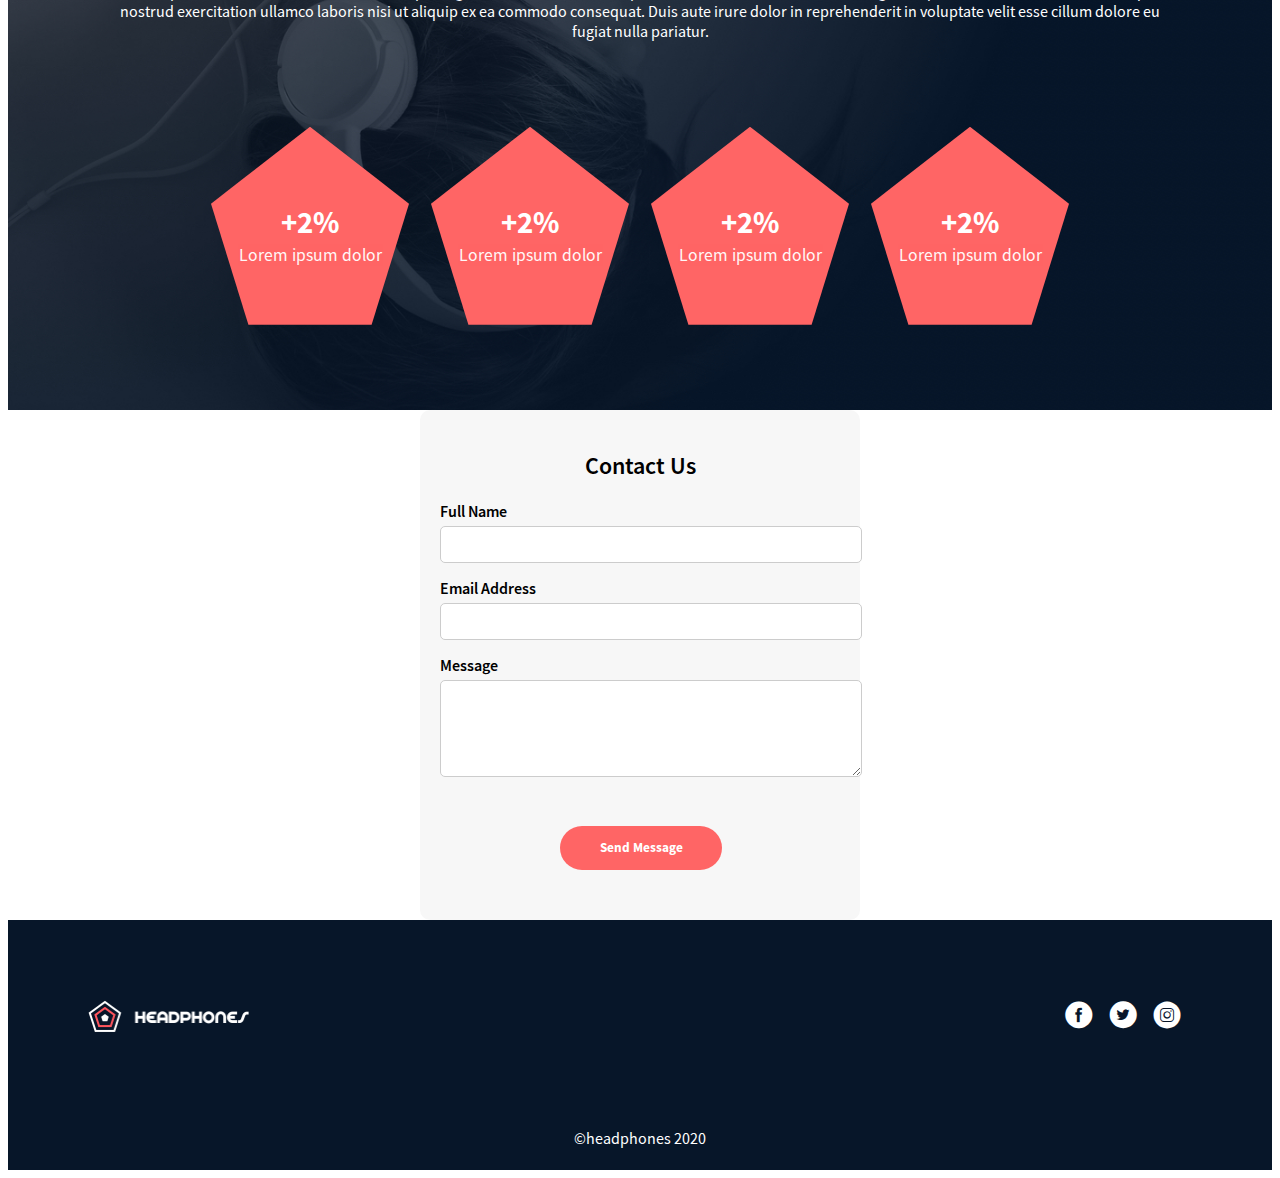
<file: headphones/7-index.html>
<!DOCTYPE html>
<html lang="en">
<head>
    <meta charset="UTF-8">
    <meta name="viewport" content="width=device-width, initial-scale=1.0">
    <title>Headphones</title>
    <link rel="stylesheet" href="7-styles.css">
    <link rel="stylesheet" href="fonts/holberton_school-icon/style.css">
</head>
<body>
    
        <header>
            <div class="page-wrapper">
            

            <!-- Top row desktop -->
            <div class="top">
                <div class="logo">
                    <img src="images/logo_headphones.png" alt="headphones logo" width="161" height="31">
                </div>
                <ul class="links">
                    <li><a href="#what-we-do">what we do</a></li>
                    <li><a href="#our-results">our results</a></li>
                    <li><a href="#contact-us">contact us</a></li>
                </ul>
            </div>

             <!-- Mobile toggle + menu -->
            <div class="mobile-menu-wrapper">
                <input type="checkbox" id="menu-toggle" class="menu-toggle">
                <label for="menu-toggle" class="hamburger">☰</label>
                <ul class="links-mobile">
                    <li><a href="#what-we-do">what we do</a></li>
                    <li><a href="#our-results">our results</a></li>
                    <li><a href="#contact-us">contact us</a></li>
                </ul>
                
            </div>
            </div>

         

            <!-- Hero content -->
            <div class="container">
                <h1>Lorem ipsum dolor sit amet</h1>
                <h2>Lorem ipsum dolor sit amet lorem ipsum dolor set</h2>
                <button class="butt">CALL TO ACTION</button>
                <p>Lorem ipsum dolor sit amet, consectetur adipiscing elit, sed do eiusmod tempor incididunt ut labore et dolore magna aliqua. Ut enim ad minim veniam, quis nostrud exercitation ullamco laboris nisi ut aliquip ex ea commodo consequat. Duis aute irure dolor in reprehenderit in voluptate velit esse cillum dolore eu fugiat nulla pariatur.</p>
            </div>
            </div>
        </header>
         
        <main>
            <!--WHAT WE DO SECTION-->
            <div class="first">
            <h1 id="what-we-do">What we do...</h1>
            <p>Lorem ipsum dolor sit amet, consectetur adipiscing elit, sed do eiusmod tempor incididunt ut labore et dolore magna aliqua. Ut enim ad minim veniam, quis nostrud exercitation ullamco laboris nisi ut aliquip ex ea commodo consequat. Duis aute irure dolor in reprehenderit in voluptate velit esse cillum dolore eu fugiat nulla pariatur.</p>
            </div>
            <!--ANIMATE-->
            <div class="icons">
                <div>
                <i class="holberton_school-icon-ic_sound"></i>
                <h2>Lorem ipsum</h2>
                <p>Lorem ipsum dolor sit amet, consectetur adipiscing elit.</p>
                </div>
                <div>
                <i class="holberton_school-icon-ic_video"></i>
                <h2>Lorem ipsum</h2>
                <p>Lorem ipsum dolor sit amet, consectetur adipiscing elit.</p>
                </div>
                <div>
                <i class="holberton_school-icon-ic_music"></i>
                <h2>Lorem ipsum</h2>
                <p>Lorem ipsum dolor sit amet, consectetur adipiscing elit.</p>
                </div>
                <div>
                <i class="holberton_school-icon-ic_hearing"></i>
                <h2>Lorem ipsum</h2>
                <p>Lorem ipsum dolor sit amet, consectetur adipiscing elit.</p>
                </div>
            
            </div>

            <!-- "Our results" section-->
            <div class="background-2">

                  <div class="contents">
                <h2>Our results speak for themselves</h2>
                <p>Lorem ipsum dolor sit amet, consectetur adipiscing elit, sed do eiusmod tempor incididunt ut labore et dolore magna aliqua. Ut enim ad minim veniam, quis nostrud exercitation ullamco laboris nisi ut aliquip ex ea commodo consequat. Duis aute irure dolor in reprehenderit in voluptate velit esse cillum dolore eu fugiat nulla pariatur.</p>
                </div>

                  <div class="pentagon-box">

                    <div class="pentagon">

                        <div class="pentagon-content">
                           <h2>+2%</h2>
                           <p>Lorem ipsum dolor</p>
                        </div>
                    </div>

                    <div class="pentagon">

                        <div class="pentagon-content">
                           <h2>+2%</h2>
                           <p>Lorem ipsum dolor</p>
                        </div>

                    </div>

                    <div class="pentagon">

                        <div class="pentagon-content">
                           <h2>+2%</h2>
                           <p>Lorem ipsum dolor</p>
                        </div>
                     </div>

                    <div class="pentagon">

                        <div class="pentagon-content">
                           <h2>+2%</h2>
                           <p>Lorem ipsum dolor</p>
                        </div>
                        
                    </div>



                  </div>









               <!--pentagons-->
                <!--<div class="pentagon-box">

                    <div class="pentagon">
                  <img src="images/pentagone.png">
                  <h2>+2%</h2>
                  <p>Lorem ipsum dolor</p>
                  </div>

                   <div class="pentagon">
                  <img src="images/pentagone.png">
                  <h2>+2%</h2>
                  <p>Lorem ipsum dolor</p>
                  </div>

                  <div class="pentagon">
                  <img src="images/pentagone.png">
                  <h2>+2%</h2>
                  <p>Lorem ipsum dolor</p>
                  </div>

                  <div class="pentagon">
                  <img src="images/pentagone.png">
                  <h2>+2%</h2>
                  <p>Lorem ipsum dolor</p>
                  </div>
                 </div>
                 </div>-->

                 <!-- form section-->
                  </div>
                <div>
                    
                  <form action="submit.php" method="POST" class="contact-form">
                    <h2>Contact Us</h2>

                    <label for="name">Full Name</label>
                    <input type="text" id="name" name="name" required>

                    <label for="email">Email Address</label>
                    <input type="email" id="email" name="email" required>

                    <label for="message">Message</label>
                    <textarea id="message" name="message" rows="5" required></textarea>

                    <button type="submit">Send Message</button>
                    </form>
                     </div>
            
        </main>
 <!--footer section-->
        <footer>
            <div class="foot-back">
                <div class="spacing">
                    <img src="images/logo_headphones.png">
                    <div class="fontt-i">
                    <i class="holberton_school-icon-ic_facebook"></i>
                    <i class="holberton_school-icon-ic_twitter"></i>
                    <i class="holberton_school-icon-ic_instagram"></i>
                    </div>
                </div>
                <div class="copy">
                <p>©headphones 2020</p>
                </div>
                </div>

        </footer>
    
</body>
</html>
</file>
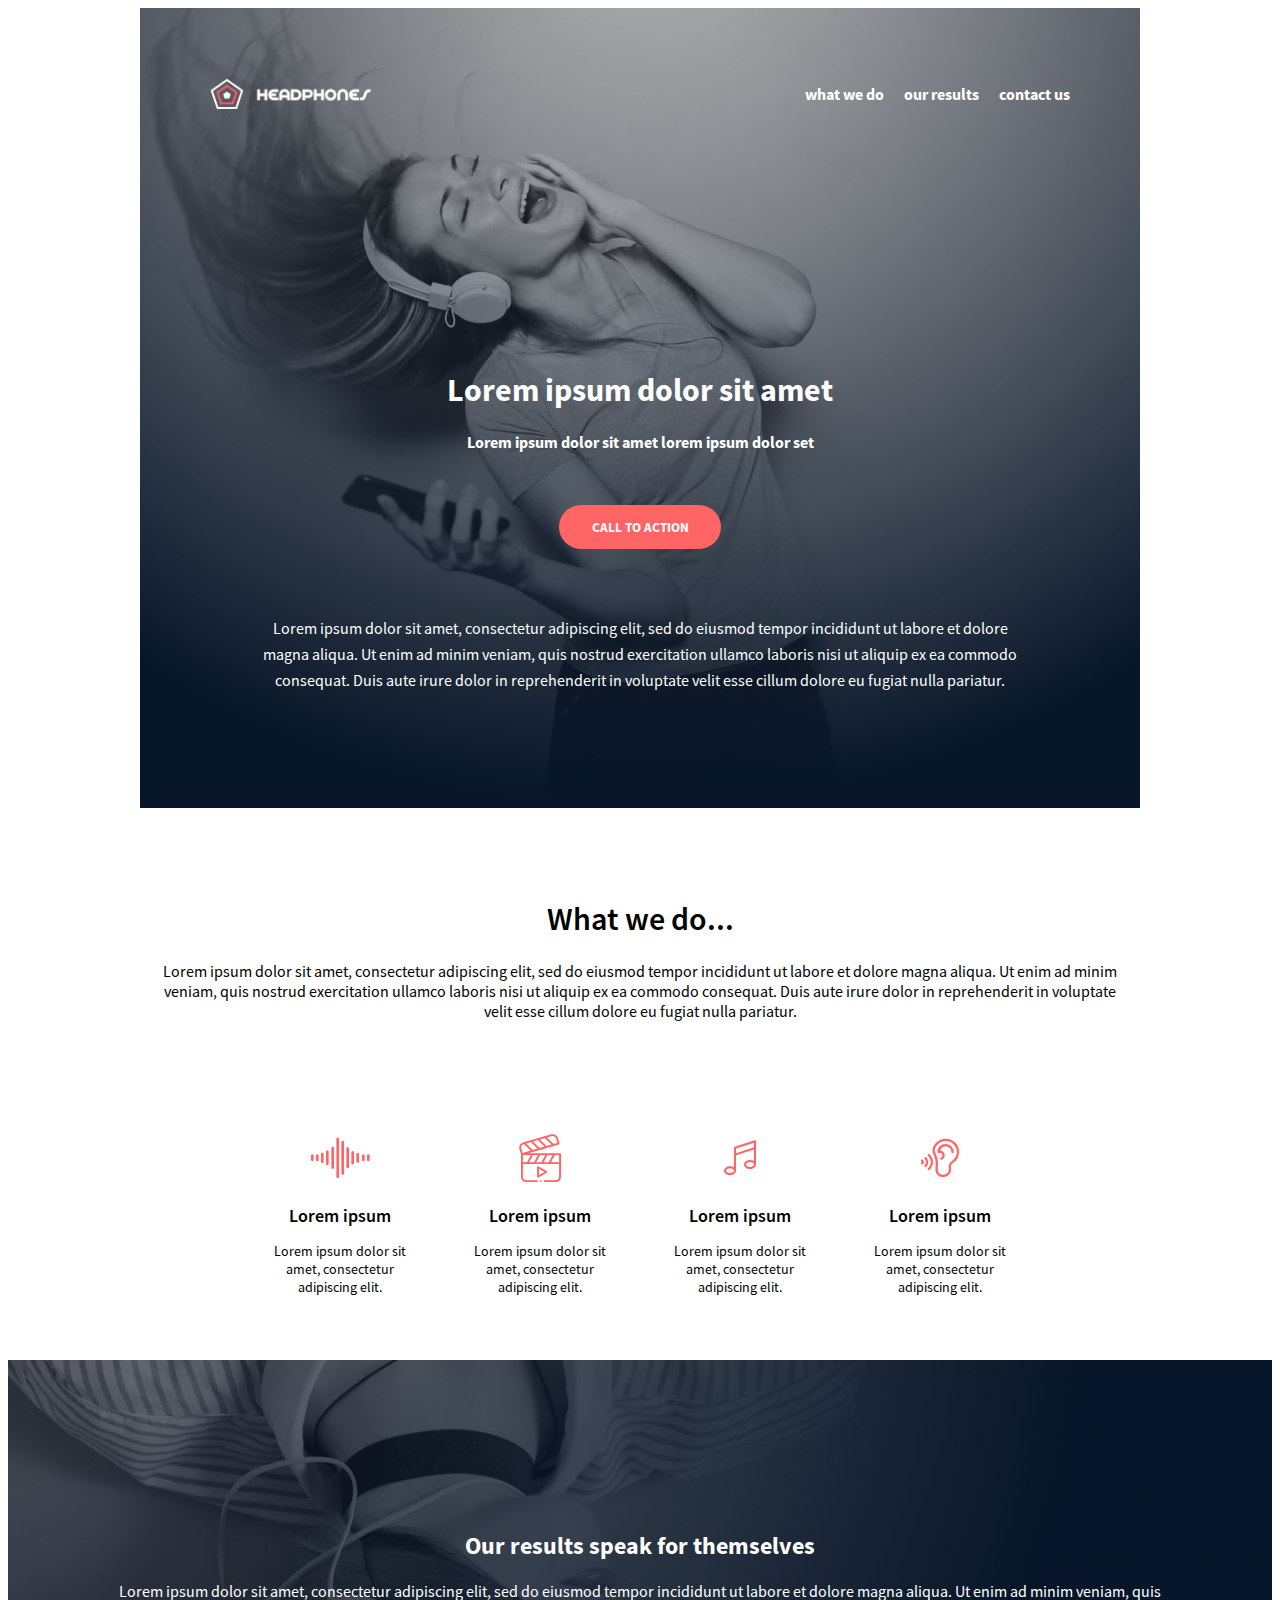
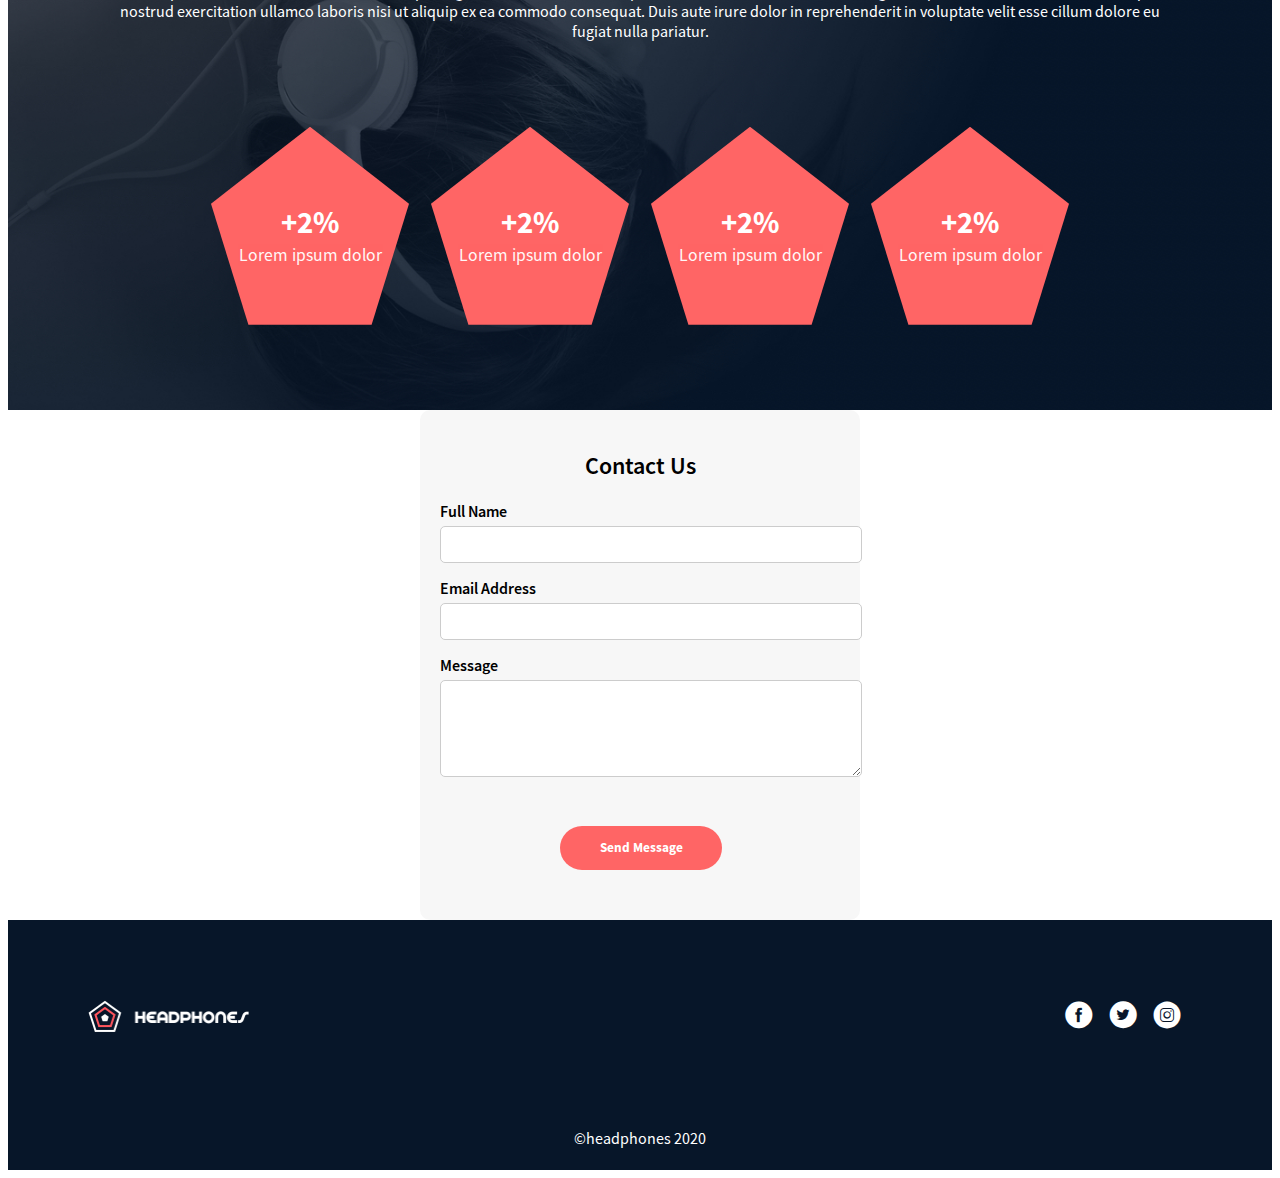
<file: headphones/8-index.html>
<!DOCTYPE html>
<html lang="en">
<head>
    <meta charset="UTF-8">
    <meta name="viewport" content="width=device-width, initial-scale=1.0">
    <title>Headphones</title>
    <link rel="stylesheet" href="8-styles.css">
    <link rel="stylesheet" href="fonts/holberton_school-icon/style.css">
</head>
<body>
    <div class="page-wrapper">
        <header>
            <div class="equal">
            

            <!-- Top row desktop -->
            <div class="top">
                <div class="logo">
                    <img src="images/logo_headphones.png" alt="headphones logo" width="161" height="31">
                </div>
                <ul class="links">
                    <li><a href="#what-we-do">what we do</a></li>
                    <li><a href="#our-results">our results</a></li>
                    <li><a href="#contact-us">contact us</a></li>
                </ul>
            </div>

             <!-- Mobile toggle + menu -->
             <div class="mobile-menu-wrapper">
           <div class="hamburger" id="menu-btn">
           <i class="holberton_school-icon-menu"></i>
              </div>

               <ul class="links-mobile" id="mobile-menu">
               <li><a href="#what-we-do">what we do</a></li>
               <li><a href="#our-results">our results</a></li>
               <li><a href="#contact-us">contact us</a></li>
               </ul>
               </div>
            </div> 

         

            <!-- Hero content -->
            <div class="container">
                <h1>Lorem ipsum dolor sit amet</h1>
                <h2>Lorem ipsum dolor sit amet lorem ipsum dolor set</h2>
                <button class="butt">CALL TO ACTION</button>
                <p>Lorem ipsum dolor sit amet, consectetur adipiscing elit, sed do eiusmod tempor incididunt ut labore et dolore magna aliqua. Ut enim ad minim veniam, quis nostrud exercitation ullamco laboris nisi ut aliquip ex ea commodo consequat. Duis aute irure dolor in reprehenderit in voluptate velit esse cillum dolore eu fugiat nulla pariatur.</p>
            </div>
        </header>
         </div>
        <main>
            <!--WHAT WE DO SECTION-->
            <div class="first">
            <h1 id="what-we-do">What we do...</h1>
            <p>Lorem ipsum dolor sit amet, consectetur adipiscing elit, sed do eiusmod tempor incididunt ut labore et dolore magna aliqua. Ut enim ad minim veniam, quis nostrud exercitation ullamco laboris nisi ut aliquip ex ea commodo consequat. Duis aute irure dolor in reprehenderit in voluptate velit esse cillum dolore eu fugiat nulla pariatur.</p>
            </div>
            <!--ANIMATE-->
            <div class="icons">
                <div>
                <i class="holberton_school-icon-ic_sound"></i>
                <h2>Lorem ipsum</h2>
                <p>Lorem ipsum dolor sit amet, consectetur adipiscing elit.</p>
                </div>
                <div>
                <i class="holberton_school-icon-ic_video"></i>
                <h2>Lorem ipsum</h2>
                <p>Lorem ipsum dolor sit amet, consectetur adipiscing elit.</p>
                </div>
                <div>
                <i class="holberton_school-icon-ic_music"></i>
                <h2>Lorem ipsum</h2>
                <p>Lorem ipsum dolor sit amet, consectetur adipiscing elit.</p>
                </div>
                <div>
                <i class="holberton_school-icon-ic_hearing"></i>
                <h2>Lorem ipsum</h2>
                <p>Lorem ipsum dolor sit amet, consectetur adipiscing elit.</p>
                </div>
            
            </div>

            <!-- "Our results" section-->
            <div class="background-2">

                  <div class="contents">
                <h2 id="our-results">Our results speak for themselves</h2>
                <p>Lorem ipsum dolor sit amet, consectetur adipiscing elit, sed do eiusmod tempor incididunt ut labore et dolore magna aliqua. Ut enim ad minim veniam, quis nostrud exercitation ullamco laboris nisi ut aliquip ex ea commodo consequat. Duis aute irure dolor in reprehenderit in voluptate velit esse cillum dolore eu fugiat nulla pariatur.</p>
                </div>

                  <div class="pentagon-box">

                    <div class="pentagon">

                        <div class="pentagon-content">
                           <h2>+2%</h2>
                           <p>Lorem ipsum dolor</p>
                        </div>
                    </div>

                    <div class="pentagon">

                        <div class="pentagon-content">
                           <h2>+2%</h2>
                           <p>Lorem ipsum dolor</p>
                        </div>

                    </div>

                    <div class="pentagon">

                        <div class="pentagon-content">
                           <h2>+2%</h2>
                           <p>Lorem ipsum dolor</p>
                        </div>
                     </div>

                    <div class="pentagon">

                        <div class="pentagon-content">
                           <h2>+2%</h2>
                           <p>Lorem ipsum dolor</p>
                        </div>
                        
                    </div>



                  </div>









               <!--pentagons-->
                <!--<div class="pentagon-box">

                    <div class="pentagon">
                  <img src="images/pentagone.png">
                  <h2>+2%</h2>
                  <p>Lorem ipsum dolor</p>
                  </div>

                   <div class="pentagon">
                  <img src="images/pentagone.png">
                  <h2>+2%</h2>
                  <p>Lorem ipsum dolor</p>
                  </div>

                  <div class="pentagon">
                  <img src="images/pentagone.png">
                  <h2>+2%</h2>
                  <p>Lorem ipsum dolor</p>
                  </div>

                  <div class="pentagon">
                  <img src="images/pentagone.png">
                  <h2>+2%</h2>
                  <p>Lorem ipsum dolor</p>
                  </div>
                 </div>
                 </div>-->

                 <!-- form  contact us section-->
                  </div>
                <div>
                    
                  <form action="submit.php" method="POST" class="contact-form">
                    <h2 id="contact-us">Contact Us</h2>

                    <label for="name">Full Name</label>
                    <input type="text" id="name" name="name" required>

                    <label for="email">Email Address</label>
                    <input type="email" id="email" name="email" required>

                    <label for="message">Message</label>
                    <textarea id="message" name="message" rows="5" required></textarea>

                    <button type="submit">Send Message</button>
                    </form>
                     </div>
            
        </main>
 <!--footer section-->
        <footer>
            <div class="foot-back">
                <div class="spacing">
                    <img src="images/logo_headphones.png">
                    <div class="fontt-i">
                    <i class="holberton_school-icon-ic_facebook"></i>
                    <i class="holberton_school-icon-ic_twitter"></i>
                    <i class="holberton_school-icon-ic_instagram"></i>
                    </div>
                </div>
                <div class="copy">
                <p>©headphones 2020</p>
                </div>
                </div>

        </footer>
    <script src="8-script.js"></script>
</body>
</html>
</file>
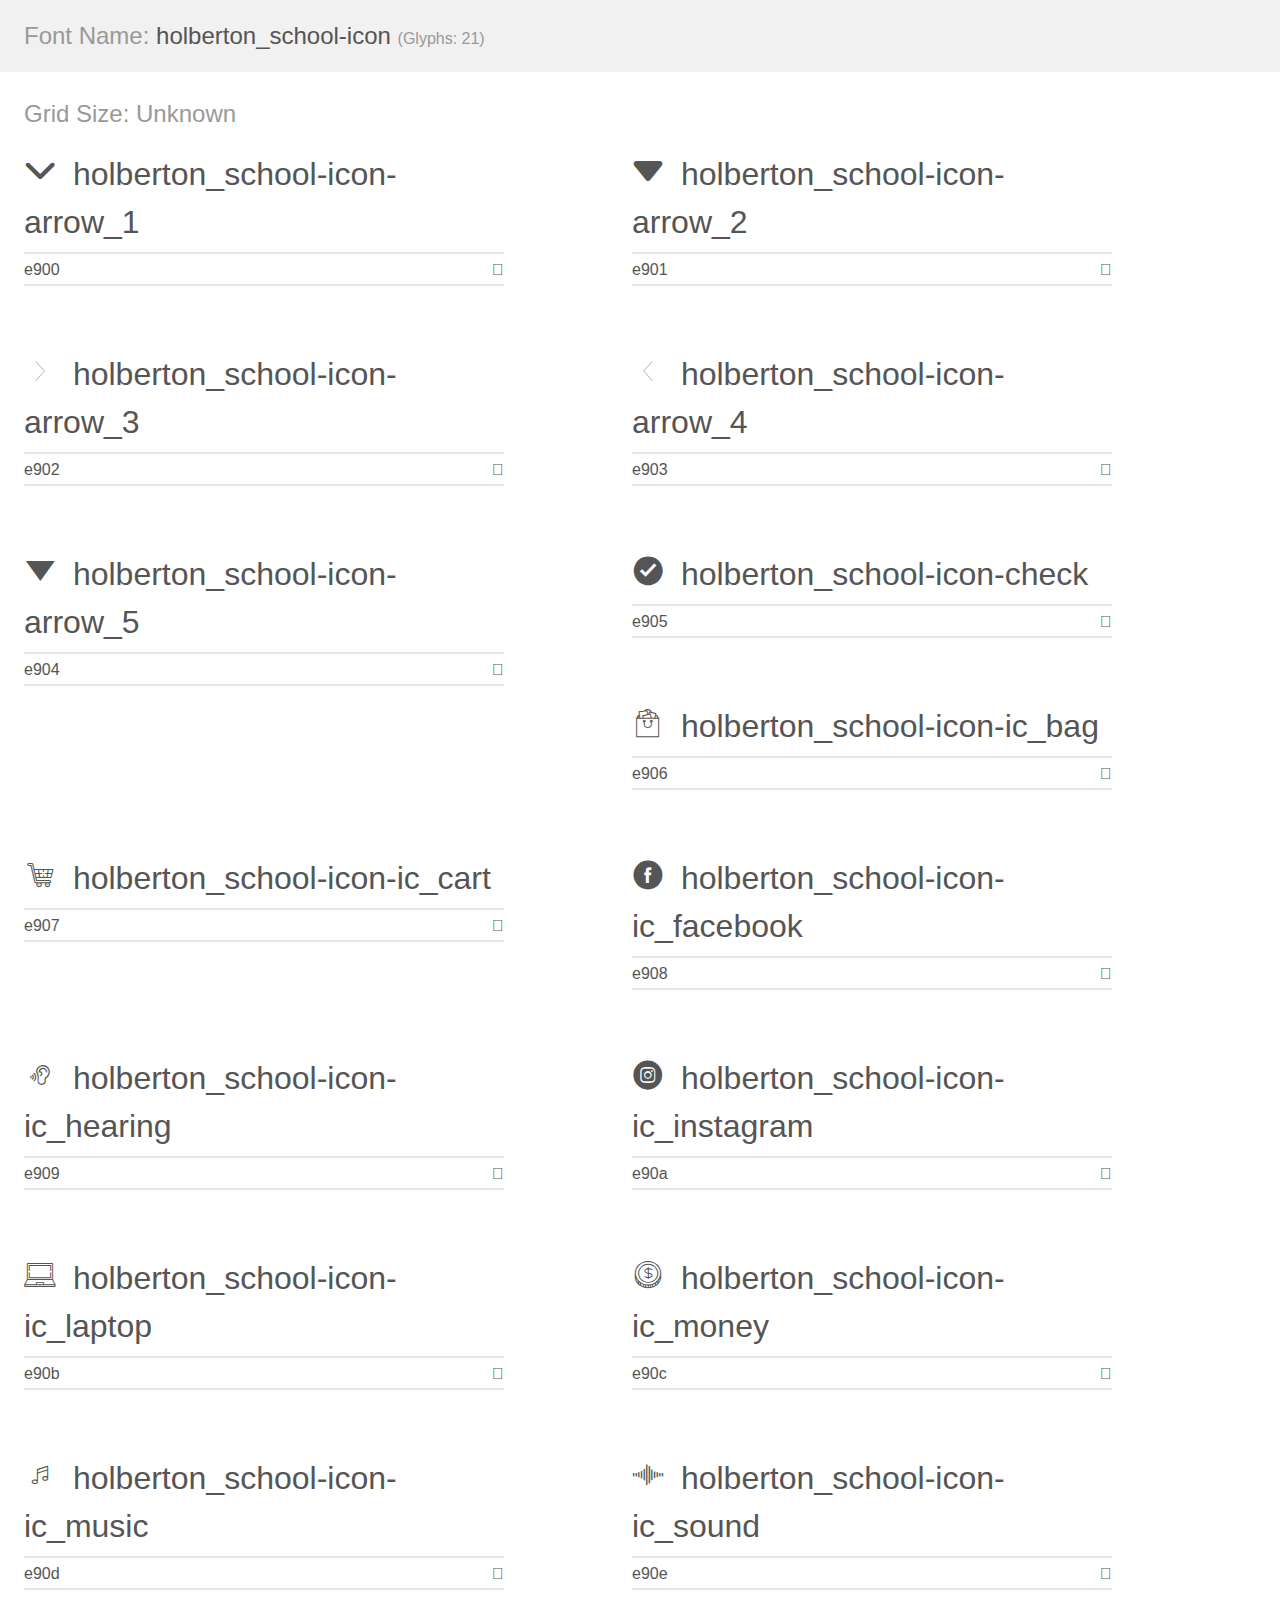
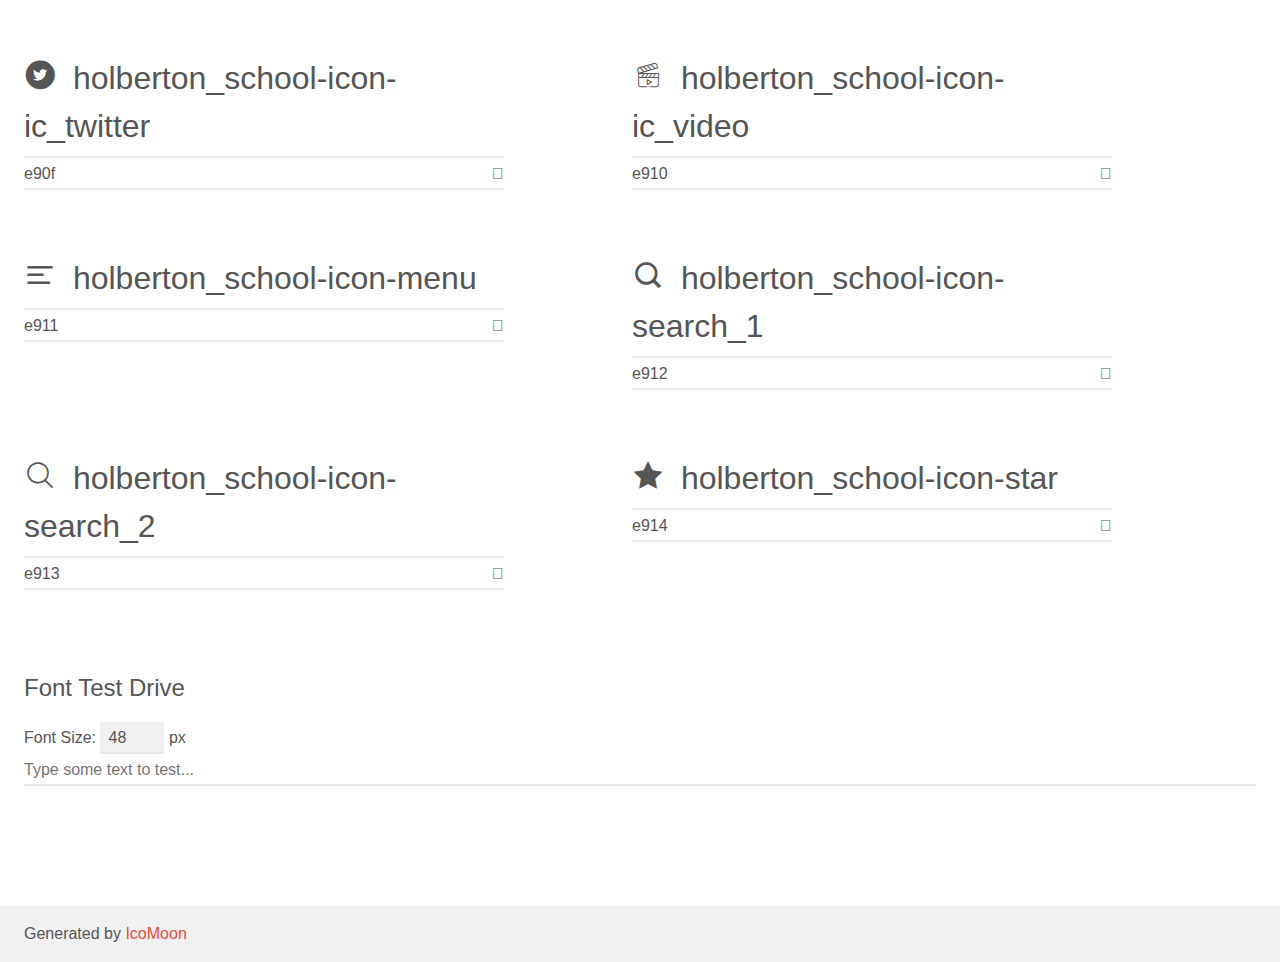
<file: headphones/fonts/holberton_school-icon/demo.html>
<!doctype html>
<html>
<head>
    <meta charset="utf-8">
    <title>IcoMoon Demo</title>
    <meta name="description" content="An Icon Font Generated By IcoMoon.io">
    <meta name="viewport" content="width=device-width, initial-scale=1">
    <link rel="stylesheet" href="demo-files/demo.css">
    <link rel="stylesheet" href="style.css"></head>
<body>
    <div class="bgc1 clearfix">
        <h1 class="mhmm mvm"><span class="fgc1">Font Name:</span> holberton_school-icon <small class="fgc1">(Glyphs:&nbsp;21)</small></h1>
    </div>
    <div class="clearfix mhl ptl">
        <h1 class="mvm mtn fgc1">Grid Size: Unknown</h1>
        <div class="glyph fs1">
            <div class="clearfix bshadow0 pbs">
                <span class="holberton_school-icon-arrow_1"></span>
                <span class="mls"> holberton_school-icon-arrow_1</span>
            </div>
            <fieldset class="fs0 size1of1 clearfix hidden-false">
                <input type="text" readonly value="e900" class="unit size1of2" />
                <input type="text" maxlength="1" readonly value="&#xe900;" class="unitRight size1of2 talign-right" />
            </fieldset>
            <div class="fs0 bshadow0 clearfix hidden-true">
                <span class="unit pvs fgc1">liga: </span>
                <input type="text" readonly value="" class="liga unitRight" />
            </div>
        </div>
        <div class="glyph fs1">
            <div class="clearfix bshadow0 pbs">
                <span class="holberton_school-icon-arrow_2"></span>
                <span class="mls"> holberton_school-icon-arrow_2</span>
            </div>
            <fieldset class="fs0 size1of1 clearfix hidden-false">
                <input type="text" readonly value="e901" class="unit size1of2" />
                <input type="text" maxlength="1" readonly value="&#xe901;" class="unitRight size1of2 talign-right" />
            </fieldset>
            <div class="fs0 bshadow0 clearfix hidden-true">
                <span class="unit pvs fgc1">liga: </span>
                <input type="text" readonly value="" class="liga unitRight" />
            </div>
        </div>
        <div class="glyph fs1">
            <div class="clearfix bshadow0 pbs">
                <span class="holberton_school-icon-arrow_3"></span>
                <span class="mls"> holberton_school-icon-arrow_3</span>
            </div>
            <fieldset class="fs0 size1of1 clearfix hidden-false">
                <input type="text" readonly value="e902" class="unit size1of2" />
                <input type="text" maxlength="1" readonly value="&#xe902;" class="unitRight size1of2 talign-right" />
            </fieldset>
            <div class="fs0 bshadow0 clearfix hidden-true">
                <span class="unit pvs fgc1">liga: </span>
                <input type="text" readonly value="" class="liga unitRight" />
            </div>
        </div>
        <div class="glyph fs1">
            <div class="clearfix bshadow0 pbs">
                <span class="holberton_school-icon-arrow_4"></span>
                <span class="mls"> holberton_school-icon-arrow_4</span>
            </div>
            <fieldset class="fs0 size1of1 clearfix hidden-false">
                <input type="text" readonly value="e903" class="unit size1of2" />
                <input type="text" maxlength="1" readonly value="&#xe903;" class="unitRight size1of2 talign-right" />
            </fieldset>
            <div class="fs0 bshadow0 clearfix hidden-true">
                <span class="unit pvs fgc1">liga: </span>
                <input type="text" readonly value="" class="liga unitRight" />
            </div>
        </div>
        <div class="glyph fs1">
            <div class="clearfix bshadow0 pbs">
                <span class="holberton_school-icon-arrow_5"></span>
                <span class="mls"> holberton_school-icon-arrow_5</span>
            </div>
            <fieldset class="fs0 size1of1 clearfix hidden-false">
                <input type="text" readonly value="e904" class="unit size1of2" />
                <input type="text" maxlength="1" readonly value="&#xe904;" class="unitRight size1of2 talign-right" />
            </fieldset>
            <div class="fs0 bshadow0 clearfix hidden-true">
                <span class="unit pvs fgc1">liga: </span>
                <input type="text" readonly value="" class="liga unitRight" />
            </div>
        </div>
        <div class="glyph fs1">
            <div class="clearfix bshadow0 pbs">
                <span class="holberton_school-icon-check"></span>
                <span class="mls"> holberton_school-icon-check</span>
            </div>
            <fieldset class="fs0 size1of1 clearfix hidden-false">
                <input type="text" readonly value="e905" class="unit size1of2" />
                <input type="text" maxlength="1" readonly value="&#xe905;" class="unitRight size1of2 talign-right" />
            </fieldset>
            <div class="fs0 bshadow0 clearfix hidden-true">
                <span class="unit pvs fgc1">liga: </span>
                <input type="text" readonly value="" class="liga unitRight" />
            </div>
        </div>
        <div class="glyph fs1">
            <div class="clearfix bshadow0 pbs">
                <span class="holberton_school-icon-ic_bag"></span>
                <span class="mls"> holberton_school-icon-ic_bag</span>
            </div>
            <fieldset class="fs0 size1of1 clearfix hidden-false">
                <input type="text" readonly value="e906" class="unit size1of2" />
                <input type="text" maxlength="1" readonly value="&#xe906;" class="unitRight size1of2 talign-right" />
            </fieldset>
            <div class="fs0 bshadow0 clearfix hidden-true">
                <span class="unit pvs fgc1">liga: </span>
                <input type="text" readonly value="" class="liga unitRight" />
            </div>
        </div>
        <div class="glyph fs1">
            <div class="clearfix bshadow0 pbs">
                <span class="holberton_school-icon-ic_cart"></span>
                <span class="mls"> holberton_school-icon-ic_cart</span>
            </div>
            <fieldset class="fs0 size1of1 clearfix hidden-false">
                <input type="text" readonly value="e907" class="unit size1of2" />
                <input type="text" maxlength="1" readonly value="&#xe907;" class="unitRight size1of2 talign-right" />
            </fieldset>
            <div class="fs0 bshadow0 clearfix hidden-true">
                <span class="unit pvs fgc1">liga: </span>
                <input type="text" readonly value="" class="liga unitRight" />
            </div>
        </div>
        <div class="glyph fs1">
            <div class="clearfix bshadow0 pbs">
                <span class="holberton_school-icon-ic_facebook"></span>
                <span class="mls"> holberton_school-icon-ic_facebook</span>
            </div>
            <fieldset class="fs0 size1of1 clearfix hidden-false">
                <input type="text" readonly value="e908" class="unit size1of2" />
                <input type="text" maxlength="1" readonly value="&#xe908;" class="unitRight size1of2 talign-right" />
            </fieldset>
            <div class="fs0 bshadow0 clearfix hidden-true">
                <span class="unit pvs fgc1">liga: </span>
                <input type="text" readonly value="" class="liga unitRight" />
            </div>
        </div>
        <div class="glyph fs1">
            <div class="clearfix bshadow0 pbs">
                <span class="holberton_school-icon-ic_hearing"></span>
                <span class="mls"> holberton_school-icon-ic_hearing</span>
            </div>
            <fieldset class="fs0 size1of1 clearfix hidden-false">
                <input type="text" readonly value="e909" class="unit size1of2" />
                <input type="text" maxlength="1" readonly value="&#xe909;" class="unitRight size1of2 talign-right" />
            </fieldset>
            <div class="fs0 bshadow0 clearfix hidden-true">
                <span class="unit pvs fgc1">liga: </span>
                <input type="text" readonly value="" class="liga unitRight" />
            </div>
        </div>
        <div class="glyph fs1">
            <div class="clearfix bshadow0 pbs">
                <span class="holberton_school-icon-ic_instagram"></span>
                <span class="mls"> holberton_school-icon-ic_instagram</span>
            </div>
            <fieldset class="fs0 size1of1 clearfix hidden-false">
                <input type="text" readonly value="e90a" class="unit size1of2" />
                <input type="text" maxlength="1" readonly value="&#xe90a;" class="unitRight size1of2 talign-right" />
            </fieldset>
            <div class="fs0 bshadow0 clearfix hidden-true">
                <span class="unit pvs fgc1">liga: </span>
                <input type="text" readonly value="" class="liga unitRight" />
            </div>
        </div>
        <div class="glyph fs1">
            <div class="clearfix bshadow0 pbs">
                <span class="holberton_school-icon-ic_laptop"></span>
                <span class="mls"> holberton_school-icon-ic_laptop</span>
            </div>
            <fieldset class="fs0 size1of1 clearfix hidden-false">
                <input type="text" readonly value="e90b" class="unit size1of2" />
                <input type="text" maxlength="1" readonly value="&#xe90b;" class="unitRight size1of2 talign-right" />
            </fieldset>
            <div class="fs0 bshadow0 clearfix hidden-true">
                <span class="unit pvs fgc1">liga: </span>
                <input type="text" readonly value="" class="liga unitRight" />
            </div>
        </div>
        <div class="glyph fs1">
            <div class="clearfix bshadow0 pbs">
                <span class="holberton_school-icon-ic_money"></span>
                <span class="mls"> holberton_school-icon-ic_money</span>
            </div>
            <fieldset class="fs0 size1of1 clearfix hidden-false">
                <input type="text" readonly value="e90c" class="unit size1of2" />
                <input type="text" maxlength="1" readonly value="&#xe90c;" class="unitRight size1of2 talign-right" />
            </fieldset>
            <div class="fs0 bshadow0 clearfix hidden-true">
                <span class="unit pvs fgc1">liga: </span>
                <input type="text" readonly value="" class="liga unitRight" />
            </div>
        </div>
        <div class="glyph fs1">
            <div class="clearfix bshadow0 pbs">
                <span class="holberton_school-icon-ic_music"></span>
                <span class="mls"> holberton_school-icon-ic_music</span>
            </div>
            <fieldset class="fs0 size1of1 clearfix hidden-false">
                <input type="text" readonly value="e90d" class="unit size1of2" />
                <input type="text" maxlength="1" readonly value="&#xe90d;" class="unitRight size1of2 talign-right" />
            </fieldset>
            <div class="fs0 bshadow0 clearfix hidden-true">
                <span class="unit pvs fgc1">liga: </span>
                <input type="text" readonly value="" class="liga unitRight" />
            </div>
        </div>
        <div class="glyph fs1">
            <div class="clearfix bshadow0 pbs">
                <span class="holberton_school-icon-ic_sound"></span>
                <span class="mls"> holberton_school-icon-ic_sound</span>
            </div>
            <fieldset class="fs0 size1of1 clearfix hidden-false">
                <input type="text" readonly value="e90e" class="unit size1of2" />
                <input type="text" maxlength="1" readonly value="&#xe90e;" class="unitRight size1of2 talign-right" />
            </fieldset>
            <div class="fs0 bshadow0 clearfix hidden-true">
                <span class="unit pvs fgc1">liga: </span>
                <input type="text" readonly value="" class="liga unitRight" />
            </div>
        </div>
        <div class="glyph fs1">
            <div class="clearfix bshadow0 pbs">
                <span class="holberton_school-icon-ic_twitter"></span>
                <span class="mls"> holberton_school-icon-ic_twitter</span>
            </div>
            <fieldset class="fs0 size1of1 clearfix hidden-false">
                <input type="text" readonly value="e90f" class="unit size1of2" />
                <input type="text" maxlength="1" readonly value="&#xe90f;" class="unitRight size1of2 talign-right" />
            </fieldset>
            <div class="fs0 bshadow0 clearfix hidden-true">
                <span class="unit pvs fgc1">liga: </span>
                <input type="text" readonly value="" class="liga unitRight" />
            </div>
        </div>
        <div class="glyph fs1">
            <div class="clearfix bshadow0 pbs">
                <span class="holberton_school-icon-ic_video"></span>
                <span class="mls"> holberton_school-icon-ic_video</span>
            </div>
            <fieldset class="fs0 size1of1 clearfix hidden-false">
                <input type="text" readonly value="e910" class="unit size1of2" />
                <input type="text" maxlength="1" readonly value="&#xe910;" class="unitRight size1of2 talign-right" />
            </fieldset>
            <div class="fs0 bshadow0 clearfix hidden-true">
                <span class="unit pvs fgc1">liga: </span>
                <input type="text" readonly value="" class="liga unitRight" />
            </div>
        </div>
        <div class="glyph fs1">
            <div class="clearfix bshadow0 pbs">
                <span class="holberton_school-icon-menu"></span>
                <span class="mls"> holberton_school-icon-menu</span>
            </div>
            <fieldset class="fs0 size1of1 clearfix hidden-false">
                <input type="text" readonly value="e911" class="unit size1of2" />
                <input type="text" maxlength="1" readonly value="&#xe911;" class="unitRight size1of2 talign-right" />
            </fieldset>
            <div class="fs0 bshadow0 clearfix hidden-true">
                <span class="unit pvs fgc1">liga: </span>
                <input type="text" readonly value="" class="liga unitRight" />
            </div>
        </div>
        <div class="glyph fs1">
            <div class="clearfix bshadow0 pbs">
                <span class="holberton_school-icon-search_1"></span>
                <span class="mls"> holberton_school-icon-search_1</span>
            </div>
            <fieldset class="fs0 size1of1 clearfix hidden-false">
                <input type="text" readonly value="e912" class="unit size1of2" />
                <input type="text" maxlength="1" readonly value="&#xe912;" class="unitRight size1of2 talign-right" />
            </fieldset>
            <div class="fs0 bshadow0 clearfix hidden-true">
                <span class="unit pvs fgc1">liga: </span>
                <input type="text" readonly value="" class="liga unitRight" />
            </div>
        </div>
        <div class="glyph fs1">
            <div class="clearfix bshadow0 pbs">
                <span class="holberton_school-icon-search_2"></span>
                <span class="mls"> holberton_school-icon-search_2</span>
            </div>
            <fieldset class="fs0 size1of1 clearfix hidden-false">
                <input type="text" readonly value="e913" class="unit size1of2" />
                <input type="text" maxlength="1" readonly value="&#xe913;" class="unitRight size1of2 talign-right" />
            </fieldset>
            <div class="fs0 bshadow0 clearfix hidden-true">
                <span class="unit pvs fgc1">liga: </span>
                <input type="text" readonly value="" class="liga unitRight" />
            </div>
        </div>
        <div class="glyph fs1">
            <div class="clearfix bshadow0 pbs">
                <span class="holberton_school-icon-star"></span>
                <span class="mls"> holberton_school-icon-star</span>
            </div>
            <fieldset class="fs0 size1of1 clearfix hidden-false">
                <input type="text" readonly value="e914" class="unit size1of2" />
                <input type="text" maxlength="1" readonly value="&#xe914;" class="unitRight size1of2 talign-right" />
            </fieldset>
            <div class="fs0 bshadow0 clearfix hidden-true">
                <span class="unit pvs fgc1">liga: </span>
                <input type="text" readonly value="" class="liga unitRight" />
            </div>
        </div>
    </div>

    <!--[if gt IE 8]><!-->
    <div class="mhl clearfix mbl">
        <h1>Font Test Drive</h1>
        <label>
            Font Size: <input id="fontSize" type="number" class="textbox0 mbm"
            min="8" value="48" />
            px
        </label>
        <input id="testText" type="text" class="phl size1of1 mvl"
        placeholder="Type some text to test..." value=""/>
        <div id="testDrive" class="holberton_school-icon-" style="font-family: holberton_school-icon">&nbsp;
        </div>
    </div>
    <!--<![endif]-->
    <div class="bgc1 clearfix">
        <p class="mhl">Generated by <a href="https://icomoon.io/app">IcoMoon</a></p>
    </div>

    <script src="demo-files/demo.js"></script>
</body>
</html>
</file>
<file: css_basic/styles.css>
body{
    display: flex;
    flex-direction: column;
   background-color: aliceblue;

}
main{

   display: flex;
   flex-direction: row; 
   flex: auto;
}

article{
   
    flex: 2;
    overflow-y: auto
}
aside{

    flex: 1;
    overflow-y: auto
}
</file>
<file: css_basic/base.css>
/* Importing webfonts */
/* (If you're learning CSS, you should disregard that) */

@import url(https://fonts.googleapis.com/css?family=Yeseva+One);
@import url(https://fonts.googleapis.com/css?family=Josefin+Sans:400,700,700italic,400italic);


/* CSS reset rules */

html, body {
	height: 100%;
	min-height: 100%;
}
html, body, div, span, applet, object, iframe,
h1, h2, h3, h4, h5, h6, p, blockquote, pre,
a, abbr, acronym, address, big, cite, code,
del, dfn, img, ins, kbd, q, s, samp,
small, strike, sub, sup, tt, var,
b, u, i, center,
dl, dt, dd,
fieldset, form, label, legend,
table, caption, tbody, tfoot, thead, tr, th, td,
article, aside, canvas, details, embed, 
figure, figcaption, footer, header, hgroup, 
menu, nav, output, ruby, section, summary,
time, mark, audio, video {
	margin: 0;
	padding: 0;
	border: 0;
	font-size: 100%;
	font: inherit;
	vertical-align: baseline;
}
/* HTML5 display-role reset for older browsers */
article, aside, details, figcaption, figure, 
footer, header, hgroup, menu, nav, section {
	display: block;
}
body {
	line-height: 1;
}
blockquote, q {
	quotes: none;
}
blockquote:before, blockquote:after,
q:before, q:after {
	content: '';
	content: none;
}
table {
	border-collapse: collapse;
	border-spacing: 0;
}


/* Fonts and colors */

body {
	font-family: 'Josefin Sans', serif;
	color: rgba(0, 0, 0, 0.8);
}
h1, h2, h3, h4, h5, h6, header {
	font-family: 'Yeseva One', sans-serif;
}
article {
}
header {
	border-bottom: 1px solid rgb(221,221,221);
	transition: border-bottom-color 1s ease;
}
header a {
	color: rgba(0, 0, 0, 0.8);
}
aside {
	background: #FAFAFA;
}
aside p {
	border: 1px solid #bbb;
	background: #ddd;
	color: black;
}
footer a {
	color: rgba(0, 0, 0, 0.8);
}
a {
	color: #F80002;
}


/* Positioning and margins */

@media (min-width: 1100px) {
	body {
		width: 1100px;
		margin: 0 auto;
	}
}

article {
	padding: 50px 15px;
}
article > *:first-child {
	margin-top: 0;
}
aside {
	padding: 50px 15px;
}
header .right {
	float: right;
	margin: 0 10px 15px;
}


/* Header */
header {
	padding: 20px 0;
	height: 80px;
}
header ul {
	list-style: none;
	margin: 0;
	padding: 0;
}
header li {
	display: inline;
	vertical-align:middle;
}
header li:first-child {
	margin: 0;
}
header li a {
	margin: 0 10px;
}
header li.logo {
	font-size: 36px;
}
header a {
	text-decoration: none;
}


/* Aside */

aside p {
	border-radius: 10px;
	padding: 20px 20px;
}


/* Footer */

footer {
	padding: 5px 15px;
	height: 80px;
}


/* Text styles and margins */

p {
	margin-bottom: 15px;
}
h1 {
	font-size: 36px;
	margin: 40px 0 20px;
}
h2 {
	font-size: 32px;
	margin: 30px 0 15px;
}
h3 {
	font-size: 28px;
	margin: 25px 0 10px;
}
h4 {
	font-size: 20px;
	font-weight: bold;
	margin: 20px 0 10px;
}
h5 {
	font-size: 18px;
	font-weight: bold;
	margin: 15px 0 10px;
}
h6 {
	font-weight: bold;
	margin: 5px 0;
}

@media (max-width: 800px) {
  body.works_on_smartphone {
  	display: block;
  }
  body.works_on_smartphone main {
  	display: block;
  }
  header .right {
  	float: none;
  }
}
</file>
<file: headphones/0-styles.css>
/* Fonts */
@font-face {
    font-family: "Source-Sans-Pro";
    src: url("fonts/SourceSansPro-Bold.otf") format("opentype");
}

@font-face {
    font-family: "Source-Sans-Pro-regular";
    src: url("fonts/SourceSansPro-Regular.otf") format("opentype");
}

/* Page wrapper */
.page-wrapper {
    max-width: 1000px;
    margin: 0 auto;
}
.mobile-menu-wrapper {
        display: none;
        
    }

/* Header hero */
header {
    background: url(images/headphones_hero_1.jpg);
    height: 800px;
    background-size: cover;
    background-position: center;
    color: white;
}

/* ---------------- DESKTOP ---------------- */


.top {
    display: flex;
    align-items: center;
    justify-content: space-between;
    padding: 70px;
}

.logo img {
    display: block;
}

.links {
    display: flex;
    gap: 20px;
    list-style: none;
    margin: 0;
    padding: 0;
    font-family: "Source-Sans-Pro";
}

.links a {
    text-decoration: none;
    color: white;
}

.links a:hover {
    color: #FF6565;
}

/* HERO SECTION */
.container {
    text-align: center;
    padding: 100px;
    margin-top: 70px;
}

.container h1 {
    font-family: "Source-Sans-Pro";
    font-size: 32px;
}

.container h2 {
    font-family: "Source-Sans-Pro";
    font-size: 16px;
    margin-top: 2px;
}

.container p {
    font-family: "Source-Sans-Pro-regular";
    line-height: 26px;
    padding: 10px 20px;
}

/* BUTTON */
.butt {
    background-color: #FF6565;
    font-family: "Source-Sans-Pro";
    border-radius: 22px;
    border: none;
    padding: 12px 24px;
    color: white;
    margin: 40px;
    height: 44px;
    width: 162px;
    cursor: pointer;
    transition: opacity 0.3s ease, transform 0.3s ease;
}

.butt:hover,
.butt:active {
    opacity: 0.9;
    transform: scale(1.03);
}

 
@media (max-width: 480px) {

 

    
    .links {
        display: none;
    }
    .menu-toggle {display: none;}

    
    .mobile-menu-wrapper {
        display: block;
        position: relative;
        text-align: center;
        padding: 20px 0;
    }

    .mobile-menu-wrapper a{
        text-decoration: none;
        color: white;
        font-family: "Source-Sans-Pro";
        
        

    }

  
    .hamburger {
        display: inline-block;
        font-size: 28px;
        cursor: pointer;
        position: absolute;
        left: 20px;
        top: -100px;
    }

   
    .links-mobile {
        display: none;
        flex-direction: column;
        text-align: center;
        margin-top: 10px;
        list-style: none;
        padding: 0;
        color: white;
        gap: 20px;
    }

    
    .menu-toggle:checked + .hamburger + .links-mobile {
        display: flex;
        font-family: "Source-Sans-Pro";
        text-decoration: none;
    }

   
    .top .logo {
        margin: 0 auto;
        
    }

    
    .container {
        padding: 50px 20px;
        margin-top: 50px;
    }

    .container h1 {
        font-size: 24px;
    }

    .container h2,
    .container p {
        font-size: 14px;
        line-height: 22px;
    }

    .butt {
        width: 140px;
        padding: 10px 20px;
        font-size: 14px;
        margin: 20px auto;
        display: block;
    }
}
</file>
<file: headphones/1-styles.css>
/* Fonts */
@font-face {
    font-family: "Source-Sans-Pro";
    src: url("fonts/SourceSansPro-Bold.otf") format("opentype");
}

@font-face {
    font-family: "Source-Sans-Pro-regular";
    src: url("fonts/SourceSansPro-Regular.otf") format("opentype");
}
@font-face {
    font-family: "Source-Sans-Pro-semibold";
    src: url("fonts/SourceSansPro-Semibold.otf") format("opentype");
}



/* Page wrapper */
.page-wrapper {
    max-width: 1000px;
    margin: 0 auto;
}
.mobile-menu-wrapper {
        display: none;
        
    }

/* Header hero */
header {
    background: url(images/headphones_hero_1.jpg);
    height: 800px;
    background-size: cover;
    background-position: center;
    color: white;
}

/* ---------------- DESKTOP ---------------- */


.top {
    display: flex;
    align-items: center;
    justify-content: space-between;
    padding: 0 80px;
    margin: 0;
    
}

.logo img {
    display: block;
}

.links {
    display: flex;
    gap: 20px;
    list-style: none;
    margin: 0;
    padding: 0;
    font-family: "Source-Sans-Pro";
}

.links a {
    text-decoration: none;
    color: white;
}

.links a:hover {
    color: #FF6565;
}

/* HERO SECTION */
.container {
    text-align: center;
    padding: 100px;
    margin-top: 70px;
}

.container h1 {
    font-family: "Source-Sans-Pro";
    font-size: 32px;
}

.container h2 {
    font-family: "Source-Sans-Pro";
    font-size: 16px;
    margin-top: 2px;
}

.container p {
    font-family: "Source-Sans-Pro-regular";
    line-height: 26px;
    padding: 10px 20px;
}

/* BUTTON */
.butt {
    background-color: #FF6565;
    font-family: "Source-Sans-Pro";
    border-radius: 22px;
    border: none;
    padding: 12px 24px;
    color: white;
    margin: 40px;
    height: 44px;
    width: 162px;
    cursor: pointer;
    transition: opacity 0.3s ease, transform 0.3s ease;
}

.butt:hover,
.butt:active {
    opacity: 0.9;
    transform: scale(1.03);
}

.first{

align-content: center;
margin: 70px 150px;
text-align: center;


}
.first h1{

font-family: "Source-Sans-Pro-semibold";
}
.first p{

font-family: "Source-Sans-Pro-regular";

}
.icons{
    
justify-content: center;   
display: flex;
flex-direction: row;
text-align: center;
margin-left: 70px;
margin-right: 70px;
gap: 20px;
}

.icons i{font-size: 62px; 
  color: #FF6565;
}
.icons h2{
    font-size: 18px;
    font-family: "Source-Sans-Pro-semibold";

}
.icons p{
    font-size: 14px;
     font-family: "Source-Sans-Pro-regular";

}
 
 
@media (max-width: 480px) {

 

    
    .links {
        display: none;
    }
    .menu-toggle {display: none;}

    
    .mobile-menu-wrapper {
        display: block;
        position: relative;
        text-align: center;
        padding: 20px 0;
    }

    .mobile-menu-wrapper a{
        text-decoration: none;
        color: white;
        font-family: "Source-Sans-Pro";
        
        

    }

  
    .hamburger {
        display: inline-block;
        font-size: 28px;
        cursor: pointer;
        position: absolute;
        left: 20px;
        top: -100px;
    }

   
    .links-mobile {
        display: none;
        flex-direction: column;
        text-align: center;
        margin-top: 10px;
        list-style: none;
        padding: 0;
        color: white;
        gap: 20pxz;
    }

    
    .menu-toggle:checked + .hamburger + .links-mobile {
        display: flex;
        font-family: "Source-Sans-Pro";
        text-decoration: none;
    }

   
    .top .logo {
        margin: 0 auto;
        
    }

    
    .container {
        padding: 50px 20px;
        margin-top: 50px;
    }

    .container h1 {
        font-size: 24px;
    }

    .container h2,
    .container p {
        font-size: 14px;
        line-height: 22px;
    }

    .butt {
        width: 140px;
        padding: 10px 20px;
        font-size: 14px;
        margin: 20px auto;
        display: block;
    }

    .first{
 text-align: center;

    }
    .first h1{
    margin: -30px;
     margin-top: 20px;
}
.first p{
    margin: -30px;
     margin-top: 50px;
}

      .icons{

         flex-direction: column;
         
        
        
      }
      .icons p{
        
        line-break: 50px;
        word-wrap: break-word;
        max-width: 200px;
        margin-left: 60px;
      }



}
</file>
<file: headphones/fonts/holberton_school-icon/style.css>
@font-face {
  font-family: 'holberton_school-icon';
  src:  url('fonts/holberton_school-icon.eot?sq4eq4');
  src:  url('fonts/holberton_school-icon.eot?sq4eq4#iefix') format('embedded-opentype'),
    url('fonts/holberton_school-icon.ttf?sq4eq4') format('truetype'),
    url('fonts/holberton_school-icon.woff?sq4eq4') format('woff'),
    url('fonts/holberton_school-icon.svg?sq4eq4#holberton_school-icon') format('svg');
  font-weight: normal;
  font-style: normal;
  font-display: block;
}

[class^="holberton_school-icon-"], [class*=" holberton_school-icon-"] {
  /* use !important to prevent issues with browser extensions that change fonts */
  font-family: 'holberton_school-icon' !important;
  speak: none;
  font-style: normal;
  font-weight: normal;
  font-variant: normal;
  text-transform: none;
  line-height: 1;

  /* Better Font Rendering =========== */
  -webkit-font-smoothing: antialiased;
  -moz-osx-font-smoothing: grayscale;
}

.holberton_school-icon-arrow_1:before {
  content: "\e900";
}
.holberton_school-icon-arrow_2:before {
  content: "\e901";
}
.holberton_school-icon-arrow_3:before {
  content: "\e902";
}
.holberton_school-icon-arrow_4:before {
  content: "\e903";
}
.holberton_school-icon-arrow_5:before {
  content: "\e904";
}
.holberton_school-icon-check:before {
  content: "\e905";
}
.holberton_school-icon-ic_bag:before {
  content: "\e906";
}
.holberton_school-icon-ic_cart:before {
  content: "\e907";
}
.holberton_school-icon-ic_facebook:before {
  content: "\e908";
}
.holberton_school-icon-ic_hearing:before {
  content: "\e909";
}
.holberton_school-icon-ic_instagram:before {
  content: "\e90a";
}
.holberton_school-icon-ic_laptop:before {
  content: "\e90b";
}
.holberton_school-icon-ic_money:before {
  content: "\e90c";
}
.holberton_school-icon-ic_music:before {
  content: "\e90d";
}
.holberton_school-icon-ic_sound:before {
  content: "\e90e";
}
.holberton_school-icon-ic_twitter:before {
  content: "\e90f";
}
.holberton_school-icon-ic_video:before {
  content: "\e910";
}
.holberton_school-icon-menu:before {
  content: "\e911";
}
.holberton_school-icon-search_1:before {
  content: "\e912";
}
.holberton_school-icon-search_2:before {
  content: "\e913";
}
.holberton_school-icon-star:before {
  content: "\e914";
}
</file>
<file: headphones/2-styles.css>
/* Fonts */
@font-face {
    font-family: "Source-Sans-Pro";
    src: url("fonts/SourceSansPro-Bold.otf") format("opentype");
}

@font-face {
    font-family: "Source-Sans-Pro-regular";
    src: url("fonts/SourceSansPro-Regular.otf") format("opentype");
}
@font-face {
    font-family: "Source-Sans-Pro-semibold";
    src: url("fonts/SourceSansPro-Semibold.otf") format("opentype");
}



/* Page wrapper */
.page-wrapper {
    max-width: 1000px;
    margin: 0 auto;
}
.mobile-menu-wrapper {
        display: none;
        
    }

/* Header hero */
header {
    background: url(images/headphones_hero_1.jpg);
    height: 800px;
    background-size: cover;
    background-position: center;
    color: white;
}

/* ---------------- DESKTOP ---------------- */


.top {
    display: flex;
    align-items: center;
    justify-content: space-between;
    padding: 70px;
}

.logo img {
    display: block;
}

.links {
    display: flex;
    gap: 20px;
    list-style: none;
    margin: 0;
    padding: 0;
    font-family: "Source-Sans-Pro";
}

.links a {
    text-decoration: none;
    color: white;
}

.links a:hover {
    color: #FF6565;
}

/* HERO SECTION */
.container {
    text-align: center;
    padding: 100px;
    margin-top: 70px;
}

.container h1 {
    font-family: "Source-Sans-Pro";
    font-size: 32px;
}

.container h2 {
    font-family: "Source-Sans-Pro";
    font-size: 16px;
    margin-top: 2px;
}

.container p {
    font-family: "Source-Sans-Pro-regular";
    line-height: 26px;
    padding: 10px 20px;
}

/* BUTTON */
.butt {
    background-color: #FF6565;
    font-family: "Source-Sans-Pro";
    border-radius: 22px;
    border: none;
    padding: 12px 24px;
    color: white;
    margin: 40px;
    height: 44px;
    width: 162px;
    cursor: pointer;
    transition: opacity 0.3s ease, transform 0.3s ease;
}

.butt:hover,
.butt:active {
    opacity: 0.9;
    transform: scale(1.03);
}

.first{

align-content: center;
margin: 70px 150px;
text-align: center;


}
.first h1{

font-family: "Source-Sans-Pro-semibold";
}
.first p{

font-family: "Source-Sans-Pro-regular";

}
.icons{display: flex;
flex-direction: row;
text-align: center;
margin-left: 70px;
margin-right: 70px;
gap: 20px;
}

.icons i{font-size: 62px; 
  color: #FF6565;
}
.icons h2{
    font-size: 18px;
    font-family: "Source-Sans-Pro-semibold";

}
.icons p{
    font-size: 14px;
     font-family: "Source-Sans-Pro-regular";

}
/* "Our results" section */
.background-2{
    background: url(images/headphones_hero_2.jpg);
    min-height: 650px;
    background-size: cover;
    background-position: center;
    color: white;
    margin-top: 30px;
}
.contents{
    text-align: center;
    align-content: center;
     justify-content: center;
     padding-top: 150px;
     padding-left: 100px;
     padding-right: 100px;
     padding-bottom: 50px;
    
}
.contents p{
    
   font-family: "Source-Sans-Pro-regular";
}
.contents h2{
    
   font-family: "Source-Sans-Pro";
}
.pentagon-box{
    justify-content: center;
    display: flex;
    flex-direction: row;
    gap: 30px;
    padding: -80px;
}

.pentagon{
    position: relative;
    width: 150px;
    height: 150px;
    
    
}

.pentagon img{
    width: 100%;
    height: 100%;
    display: block;
    
}
.pentagon h2,
.pentagon p {
    position: absolute;
    left: 50%;
    transform: translateX(-50%);
    text-align: center;
    color: white;   
    margin: 0;
    width: 80%;     
    
}
.pentagon h2 {
    top: 35%;   /* move up/down */
    font-size: 46px;
}
.pentagon p {
    top: 75%;   /* place below heading */
    font-size: 12px;
}
 
 
@media (max-width: 480px) {

 

    
    .links {
        display: none;
    }
    .menu-toggle {display: none;}

    
    .mobile-menu-wrapper {
        display: block;
        position: relative;
        text-align: center;
        padding: 20px 0;
    }

    .mobile-menu-wrapper a{
        text-decoration: none;
        color: white;
        font-family: "Source-Sans-Pro";
        
        

    }

  
    .hamburger {
        display: inline-block;
        font-size: 28px;
        cursor: pointer;
        position: absolute;
        left: 20px;
        top: -100px;
    }

   
    .links-mobile {
        display: none;
        flex-direction: column;
        text-align: center;
        margin-top: 10px;
        list-style: none;
        padding: 0;
        color: white;
        gap: 20pxz;
    }

    
    .menu-toggle:checked + .hamburger + .links-mobile {
        display: flex;
        font-family: "Source-Sans-Pro";
        text-decoration: none;
    }

   
    .top .logo {
        margin: 0 auto;
        
    }

    
    .container {
        padding: 50px 20px;
        margin-top: 50px;
    }

    .container h1 {
        font-size: 24px;
    }

    .container h2,
    .container p {
        font-size: 14px;
        line-height: 22px;
    }

    .butt {
        width: 140px;
        padding: 10px 20px;
        font-size: 14px;
        margin: 20px auto;
        display: block;
    }

    .first{
 text-align: center;

    }
    .first h1{
    margin: -30px;
     margin-top: 20px;
}
.first p{
    margin: -30px;
     margin-top: 50px;
}

      .icons{

         flex-direction: column;
         
        
        
      }
      .icons p{
        
        line-break: 50px;
        word-wrap: break-word;
        max-width: 200px;
        margin-left: 60px;
      }
         .pentagon-box{
    justify-content: center;
    display: flex;
    flex-direction: column;
    margin-left: 30%;
           }
          




}
</file>
<file: headphones/3-styles.css>
/* Fonts */
@font-face {
    font-family: "Source-Sans-Pro";
    src: url("fonts/SourceSansPro-Bold.otf") format("opentype");
}

@font-face {
    font-family: "Source-Sans-Pro-regular";
    src: url("fonts/SourceSansPro-Regular.otf") format("opentype");
}
@font-face {
    font-family: "Source-Sans-Pro-semibold";
    src: url("fonts/SourceSansPro-Semibold.otf") format("opentype");
}



/* Page wrapper */
.page-wrapper {
    max-width: 1000px;
    margin: 0 auto;
}
.mobile-menu-wrapper {
        display: none;
        
    }

/* Header hero */
header {
    background: url(images/headphones_hero_1.jpg);
    height: 800px;
    background-size: cover;
    background-position: center;
    color: white;
}

/* ---------------- DESKTOP ---------------- */


.top {
    display: flex;
    align-items: center;
    justify-content: space-between;
    padding: 70px;
}

.logo img {
    display: block;
}

.links {
    display: flex;
    gap: 20px;
    list-style: none;
    margin: 0;
    padding: 0;
    font-family: "Source-Sans-Pro";
}

.links a {
    text-decoration: none;
    color: white;
}

.links a:hover {
    color: #FF6565;
}

/* HERO SECTION */
.container {
    text-align: center;
    padding: 100px;
    margin-top: 70px;
}

.container h1 {
    font-family: "Source-Sans-Pro";
    font-size: 32px;
}

.container h2 {
    font-family: "Source-Sans-Pro";
    font-size: 16px;
    margin-top: 2px;
}

.container p {
    font-family: "Source-Sans-Pro-regular";
    line-height: 26px;
    padding: 10px 20px;
}

/* BUTTON */
.butt {
    background-color: #FF6565;
    font-family: "Source-Sans-Pro";
    border-radius: 22px;
    border: none;
    padding: 12px 24px;
    color: white;
    margin: 40px;
    height: 44px;
    width: 162px;
    cursor: pointer;
    transition: opacity 0.3s ease, transform 0.3s ease;
    
}

.butt:hover,
.butt:active {
    opacity: 0.9;
    transform: scale(1.03);
}

.first{

align-content: center;
margin: 70px 150px;
text-align: center;


}
.first h1{

font-family: "Source-Sans-Pro-semibold";
}
.first p{

font-family: "Source-Sans-Pro-regular";

}
.icons{display: flex;
flex-direction: row;
text-align: center;
margin-left: 70px;
margin-right: 70px;
gap: 20px;
}

.icons i{font-size: 62px; 
  color: #FF6565;
}
.icons h2{
    font-size: 18px;
    font-family: "Source-Sans-Pro-semibold";

}
.icons p{
    font-size: 14px;
     font-family: "Source-Sans-Pro-regular";

}
/* "Our results" section */
.background-2{
    background: url(images/headphones_hero_2.jpg);
    min-height: 650px;
    background-size: cover;
    background-position: center;
    color: white;
    margin-top: 30px;
}
.contents{
    text-align: center;
    align-content: center;
     justify-content: center;
     padding-top: 150px;
     padding-left: 100px;
     padding-right: 100px;
     padding-bottom: 50px;
    
}
.contents p{
    
   font-family: "Source-Sans-Pro-regular";
}
.contents h2{
    
   font-family: "Source-Sans-Pro";
}
.pentagon-box{
    justify-content: center;
    display: flex;
    flex-direction: row;
    gap: 30px;
    padding: -80px;
}

.pentagon{
    position: relative;
    width: 150px;
    height: 150px;
    
    
}

.pentagon img{
    width: 100%;
    height: 100%;
    display: block;
    
}
.pentagon h2,
.pentagon p {
    position: absolute;
    left: 50%;
    transform: translateX(-50%);
    text-align: center;
    color: white;   
    margin: 0;
    width: 80%;     
    
}
.pentagon h2 {
    top: 35%;   /* move up/down */
    font-size: 46px;
}
.pentagon p {
    top: 75%;   /* place below heading */
    font-size: 12px;
}
/* form section */


.contact-form {
    max-width: 400px;
    margin: auto;
    background: #f7f7f7;
    padding: 20px;
    border-radius: 10px;
    
}

.contact-form label{
    font-family: "Source-Sans-Pro-semibold";
}
 .contact-form input,
.contact-form textarea {
    width: 100%;
    padding: 10px;
    margin-top: 5px;
    margin-bottom: 15px;
    border: 1px solid #ccc;
    border-radius: 5px;
    
}

.contact-form h2{
    text-align: center;
    font-family: "Source-Sans-Pro-semibold";

}

.contact-form button {
    background-color: #FF6565;
    font-family: "Source-Sans-Pro";
    border-radius: 22px;
    border: none;
    
    color: white;
    margin: 30px ;
    margin-left: 120px;
    height: 44px;
    width: 162px;
    cursor: pointer;
    transition: opacity 0.3s ease, transform 0.3s ease;
    justify-content: center;
}

.contact-form button:hover,
.contact-form button:active {
    opacity: 0.9;
    transform: scale(1.03);
}
 
@media (max-width: 480px) {

 

    
    .links {
        display: none;
    }
    .menu-toggle {display: none;}

    
    .mobile-menu-wrapper {
        display: block;
        position: relative;
        text-align: center;
        padding: 20px 0;
    }

    .mobile-menu-wrapper a{
        text-decoration: none;
        color: white;
        font-family: "Source-Sans-Pro";
        
        

    }

  
    .hamburger {
        display: inline-block;
        font-size: 28px;
        cursor: pointer;
        position: absolute;
        left: 20px;
        top: -100px;
    }

   
    .links-mobile {
        display: none;
        flex-direction: column;
        text-align: center;
        margin-top: 10px;
        list-style: none;
        padding: 0;
        color: white;
        gap: 20pxz;
    }

    
    .menu-toggle:checked + .hamburger + .links-mobile {
        display: flex;
        font-family: "Source-Sans-Pro";
        text-decoration: none;
    }

   
    .top .logo {
        margin: 0 auto;
        
    }

    
    .container {
        padding: 50px 20px;
        margin-top: 50px;
    }

    .container h1 {
        font-size: 24px;
    }

    .container h2,
    .container p {
        font-size: 14px;
        line-height: 22px;
    }

    .butt {
        width: 140px;
        padding: 10px 20px;
        font-size: 14px;
        margin: 20px auto;
        display: block;
    }

    .first{
 text-align: center;

    }
    .first h1{
    margin: -30px;
     margin-top: 20px;
}
.first p{
    margin: -30px;
     margin-top: 50px;
}

      .icons{

         flex-direction: column;
         
        
        
      }
      .icons p{
        
        line-break: 50px;
        word-wrap: break-word;
        max-width: 200px;
        margin-left: 60px;
      }
         .pentagon-box{
    justify-content: center;
    display: flex;
    flex-direction: column;
    margin-left: 30%;
    margin-bottom: 60px;
           }
          




}
</file>
<file: headphones/4-styles.css>
/* Fonts */
@font-face {
    font-family: "Source-Sans-Pro";
    src: url("fonts/SourceSansPro-Bold.otf") format("opentype");
}

@font-face {
    font-family: "Source-Sans-Pro-regular";
    src: url("fonts/SourceSansPro-Regular.otf") format("opentype");
}
@font-face {
    font-family: "Source-Sans-Pro-semibold";
    src: url("fonts/SourceSansPro-Semibold.otf") format("opentype");
}



/* Page wrapper */
.page-wrapper {
    max-width: 1000px;
    margin: 0 auto;
}
.mobile-menu-wrapper {
        display: none;
        
    }

/* Header hero */
header {
    background: url(images/headphones_hero_1.jpg);
    height: 800px;
    background-size: cover;
    background-position: center;
    color: white;
}

/* ---------------- DESKTOP ---------------- */


.top {
    display: flex;
    align-items: center;
    justify-content: space-between;
    padding: 70px;
}

.logo img {
    display: block;
}

.links {
    display: flex;
    gap: 20px;
    list-style: none;
    margin: 0;
    padding: 0;
    font-family: "Source-Sans-Pro";
}

.links a {
    text-decoration: none;
    color: white;
}

.links a:hover {
    color: #FF6565;
}

/* HERO SECTION */
.container {
    text-align: center;
    padding: 100px;
    margin-top: 70px;
}

.container h1 {
    font-family: "Source-Sans-Pro";
    font-size: 32px;
}

.container h2 {
    font-family: "Source-Sans-Pro";
    font-size: 16px;
    margin-top: 2px;
}

.container p {
    font-family: "Source-Sans-Pro-regular";
    line-height: 26px;
    padding: 10px 20px;
}

/* BUTTON */
.butt {
    background-color: #FF6565;
    font-family: "Source-Sans-Pro";
    border-radius: 22px;
    border: none;
    padding: 12px 24px;
    color: white;
    margin: 40px;
    height: 44px;
    width: 162px;
    cursor: pointer;
    transition: opacity 0.3s ease, transform 0.3s ease;
    
}

.butt:hover,
.butt:active {
    opacity: 0.9;
    transform: scale(1.03);
}

.first{

align-content: center;
margin: 70px 150px;
text-align: center;


}
.first h1{

font-family: "Source-Sans-Pro-semibold";
}
.first p{

font-family: "Source-Sans-Pro-regular";

}
.icons{display: flex;
flex-direction: row;
text-align: center;
margin-left: 70px;
margin-right: 70px;
gap: 20px;
}

.icons i{font-size: 62px; 
  color: #FF6565;
}
.icons h2{
    font-size: 18px;
    font-family: "Source-Sans-Pro-semibold";

}
.icons p{
    font-size: 14px;
     font-family: "Source-Sans-Pro-regular";

}
/* "Our results" section */
.background-2{
    background: url(images/headphones_hero_2.jpg);
    min-height: 650px;
    background-size: cover;
    background-position: center;
    color: white;
    margin-top: 30px;
}
.contents{
    text-align: center;
    align-content: center;
     justify-content: center;
     padding-top: 150px;
     padding-left: 100px;
     padding-right: 100px;
     padding-bottom: 50px;
    
}
.contents p{
    
   font-family: "Source-Sans-Pro-regular";
}
.contents h2{
    
   font-family: "Source-Sans-Pro";
}
.pentagon-box{
    justify-content: center;
    display: flex;
    flex-direction: row;
    gap: 30px;
    padding: -80px;
}

.pentagon{
    position: relative;
    width: 150px;
    height: 150px;
    
    
}

.pentagon img{
    width: 100%;
    height: 100%;
    display: block;
    
}
.pentagon h2,
.pentagon p {
    position: absolute;
    left: 50%;
    transform: translateX(-50%);
    text-align: center;
    color: white;   
    margin: 0;
    width: 80%;     
    
}
.pentagon h2 {
    top: 35%;   /* move up/down */
    font-size: 46px;
}
.pentagon p {
    top: 75%;   /* place below heading */
    font-size: 12px;
}
/* form section */


.contact-form {
    max-width: 400px;
    margin: auto;
    background: #f7f7f7;
    padding: 20px;
    border-radius: 10px;
    
}

.contact-form label{
    font-family: "Source-Sans-Pro-semibold";
}
 .contact-form input,
.contact-form textarea {
    width: 100%;
    padding: 10px;
    margin-top: 5px;
    margin-bottom: 15px;
    border: 1px solid #ccc;
    border-radius: 5px;
    
}

.contact-form h2{
    text-align: center;
    font-family: "Source-Sans-Pro-semibold";

}

.contact-form button {
    background-color: #FF6565;
    font-family: "Source-Sans-Pro";
    border-radius: 22px;
    border: none;
    
    color: white;
    margin: 30px ;
    margin-left: 120px;
    height: 44px;
    width: 162px;
    cursor: pointer;
    transition: opacity 0.3s ease, transform 0.3s ease;
    justify-content: center;
}

.contact-form button:hover,
.contact-form button:active {
    opacity: 0.9;
    transform: scale(1.03);
}

/* footer section*/
.foot-back{

background-color: #071629;
color: white;
min-height: 250px;
}

.foot-back img{
  height: 32px;
  width: 161px;

}

.foot-back i{
  font-size: 30px;
  letter-spacing: 10px;
  

}
.spacing{
   display: flex;
   flex-direction: row;
   justify-content: space-between;
   padding: 80px;
   

}
.copy{
    text-align: center;
    font-family: "Source-Sans-Pro-regular";
    font-size: 16px;
     
}


 
@media (max-width: 480px) {

 

    
    .links {
        display: none;
    }
    .menu-toggle {display: none;}

    
    .mobile-menu-wrapper {
        display: block;
        position: relative;
        text-align: center;
        padding: 20px 0;
    }

    .mobile-menu-wrapper a{
        text-decoration: none;
        color: white;
        font-family: "Source-Sans-Pro";
        
        

    }

  
    .hamburger {
        display: inline-block;
        font-size: 28px;
        cursor: pointer;
        position: absolute;
        left: 20px;
        top: -100px;
    }

   
    .links-mobile {
        display: none;
        flex-direction: column;
        text-align: center;
        margin-top: 10px;
        list-style: none;
        padding: 0;
        color: white;
        gap: 20pxz;
    }

    
    .menu-toggle:checked + .hamburger + .links-mobile {
        display: flex;
        font-family: "Source-Sans-Pro";
        text-decoration: none;
    }

   
    .top .logo {
        margin: 0 auto;
        
    }

    
    .container {
        padding: 50px 20px;
        margin-top: 50px;
    }

    .container h1 {
        font-size: 24px;
    }

    .container h2,
    .container p {
        font-size: 14px;
        line-height: 22px;
    }

    .butt {
        width: 140px;
        padding: 10px 20px;
        font-size: 14px;
        margin: 20px auto;
        display: block;
    }

    .first{
 text-align: center;

    }
    .first h1{
    margin: -30px;
     margin-top: 20px;
}
.first p{
    margin: -30px;
     margin-top: 50px;
}

      .icons{

         flex-direction: column;
         
        
        
      }
      .icons p{
        
        line-break: 50px;
        word-wrap: break-word;
        max-width: 200px;
        margin-left: 60px;
      }
         .pentagon-box{
    justify-content: center;
    display: flex;
    flex-direction: column;
    margin-left: 30%;
    padding: 40px 40px 50px 20px;
           }

.foot-back{
  display: flex;
  flex-direction: column;
  align-items: center;
  text-align: center;

}
.spacing{

    flex-direction: column;
    align-items: center;
    gap: 40px;
    padding: 40px;
    justify-content: center;

}
          

.foot-back i{
  font-size: 30px;
  letter-spacing: 20px;
  
  
}
.fontt-i{

    margin-left: 20px;

}




}
</file>
<file: headphones/6-styles.css>
/* Fonts */
@font-face {
    font-family: "Source-Sans-Pro";
    src: url("fonts/SourceSansPro-Bold.otf") format("opentype");
}

@font-face {
    font-family: "Source-Sans-Pro-regular";
    src: url("fonts/SourceSansPro-Regular.otf") format("opentype");
}
@font-face {
    font-family: "Source-Sans-Pro-semibold";
    src: url("fonts/SourceSansPro-Semibold.otf") format("opentype");
}



/* Page wrapper */
.page-wrapper {
    max-width: 1000px;
    margin: 0 auto;
}
.mobile-menu-wrapper {
        display: none;
        
    }

/* Header hero */
header {
    background: url(images/headphones_hero_1.jpg);
    height: 800px;
    background-size: cover;
    background-position: center;
    color: white;
}

/* ---------------- DESKTOP ---------------- */


.top {
    display: flex;
    align-items: center;
    justify-content: space-between;
    padding: 70px;
}

.logo img {
    display: block;
}

.links {
    display: flex;
    gap: 20px;
    list-style: none;
    margin: 0;
    padding: 0;
    font-family: "Source-Sans-Pro";
}

.links a {
    text-decoration: none;
    color: white;
}

.links a:hover {
    color: #FF6565;
}

/* HERO SECTION */
.container {
    text-align: center;
    padding: 100px;
    margin-top: 70px;
}

.container h1 {
    font-family: "Source-Sans-Pro";
    font-size: 32px;
}

.container h2 {
    font-family: "Source-Sans-Pro";
    font-size: 16px;
    margin-top: 2px;
}

.container p {
    font-family: "Source-Sans-Pro-regular";
    line-height: 26px;
    padding: 10px 20px;
}

/* BUTTON */
.butt {
    background-color: #FF6565;
    font-family: "Source-Sans-Pro";
    border-radius: 22px;
    border: none;
    padding: 12px 24px;
    color: white;
    margin: 40px;
    height: 44px;
    width: 162px;
    cursor: pointer;
    transition: opacity 0.3s ease, transform 0.3s ease;
    
}

.butt:hover,
.butt:active {
    opacity: 0.9;
    transform: scale(1.03);
}

.first{

align-content: center;
margin: 70px 150px;
text-align: center;


}
.first h1{

font-family: "Source-Sans-Pro-semibold";
}
.first p{

font-family: "Source-Sans-Pro-regular";

}
.icons{display: flex;
flex-direction: row;
text-align: center;
margin-left: 70px;
margin-right: 70px;
gap: 20px;
justify-content: center;
}

.icons i{font-size: 62px; 
  color: #FF6565;
}
.icons h2{
    font-size: 18px;
    font-family: "Source-Sans-Pro-semibold";

}
.icons p{
    font-size: 14px;
     font-family: "Source-Sans-Pro-regular";

}
/* "Our results" section */
.background-2{
    background: url(images/headphones_hero_2.jpg);
    min-height: 650px;
    background-size: cover;
    background-position: center;
    color: white;
    margin-top: 30px;
}
.contents{
    text-align: center;
    align-content: center;
     justify-content: center;
     padding-top: 150px;
     padding-left: 100px;
     padding-right: 100px;
     padding-bottom: 50px;
    
}
.contents p{
    
   font-family: "Source-Sans-Pro-regular";
}
.contents h2{
    
   font-family: "Source-Sans-Pro";
}
:root{
  --pentagon-size: 220px;   /* change to scale overall */
  --pentagon-bg: #FF6565;   /* fill color */
  --text-color: #fff;
  --padding: 18px;
}
.pentagon-box {
  display: flex;
  justify-content: center;
  align-items: center;
  padding: 20px;
}
.pentagon {
  width: var(--pentagon-size);
  height: var(--pentagon-size);
  position: relative;
  display: grid;
  place-items: center;
  background: var(--pentagon-bg);
  color: var(--text-color);
  clip-path: polygon(
    50% 0%,
    95% 35%,
    78% 90%,
    22% 90%,
    5% 35%
  ); /* classic pentagon */
  -webkit-clip-path: polygon(
    50% 0%,
    95% 35%,
    78% 90%,
    22% 90%,
    5% 35%
  );
  box-shadow: 0 6px 18px rgba(0,0,0,0.25);
  transition: transform .18s ease, box-shadow .18s ease;
}

.pentagon:hover {
  transform: translateY(-6px) scale(1.02);
  box-shadow: 0 18px 36px rgba(0,0,0,0.28);
}
.pentagon-content {
  text-align: center;
  padding: var(--padding);
  pointer-events: none;
}

.pentagon-content h2 {
  margin: 0 0 6px;
  font-size: calc(var(--pentagon-size) * 0.14);
  line-height: 1;
  font-family: "Source-Sans-Pro";
}

.pentagon-content p {
  margin: 0;
  font-size: calc(var(--pentagon-size) * 0.08);
  opacity: .95;
  font-family: "Source-Sans-Pro-regular";
}


/*
.pentagon-box{
    justify-content: center;
    display: flex;
    flex-direction: row;
    gap: 30px;
    padding: -80px;
}

.pentagon{
    position: relative;
    width: 150px;
    height: 150px;
    
    
}

.pentagon img{
    width: 100%;
    height: 100%;
    display: block;
    
}
.pentagon h2,
.pentagon p {
    position: absolute;
    left: 50%;
    transform: translateX(-50%);
    text-align: center;
    color: white;   
    margin: 0;
    width: 80%;     
    
}
.pentagon h2 {
    top: 35%;   
    font-size: 46px;
}
.pentagon p {
    top: 75%;   
    font-size: 12px;
} */


/* form section */


.contact-form {
    max-width: 400px;
    margin: auto;
    background: #f7f7f7;
    padding: 20px;
    border-radius: 10px;
    
}

.contact-form label{
    font-family: "Source-Sans-Pro-semibold";
}
 .contact-form input,
.contact-form textarea {
    width: 100%;
    padding: 10px;
    margin-top: 5px;
    margin-bottom: 15px;
    border: 1px solid #ccc;
    border-radius: 5px;
    
}

.contact-form h2{
    text-align: center;
    font-family: "Source-Sans-Pro-semibold";

}

.contact-form button {
    background-color: #FF6565;
    font-family: "Source-Sans-Pro";
    border-radius: 22px;
    border: none;
    
    color: white;
    margin: 30px ;
    margin-left: 120px;
    height: 44px;
    width: 162px;
    cursor: pointer;
    transition: opacity 0.3s ease, transform 0.3s ease;
    justify-content: center;
}

.contact-form button:hover,
.contact-form button:active {
    opacity: 0.9;
    transform: scale(1.03);
}

/* footer section*/
.foot-back{

background-color: #071629;
color: white;
min-height: 250px;
}

.foot-back img{
  height: 32px;
  width: 161px;

}

.foot-back i{
  font-size: 30px;
  letter-spacing: 10px;
  

}
.spacing{
   display: flex;
   flex-direction: row;
   justify-content: space-between;
   padding: 80px;
   

}
.copy{
    text-align: center;
    font-family: "Source-Sans-Pro-regular";
    font-size: 16px;
     
}


 
@media (max-width: 480px) {

 

    
    .links {
        display: none;
    }
    .menu-toggle {display: none;}

    
    .mobile-menu-wrapper {
        display: block;
        position: relative;
        text-align: center;
        padding: 20px 0;
    }

    .mobile-menu-wrapper a{
        text-decoration: none;
        color: white;
        font-family: "Source-Sans-Pro";
        
        

    }

  
    .hamburger {
        display: inline-block;
        font-size: 28px;
        cursor: pointer;
        position: absolute;
        left: 20px;
        top: -100px;
    }

   
    .links-mobile {
        display: none;
        flex-direction: column;
        text-align: center;
        margin-top: 10px;
        list-style: none;
        padding: 0;
        color: white;
        gap: 20pxz;
    }

    
    .menu-toggle:checked + .hamburger + .links-mobile {
        display: flex;
        font-family: "Source-Sans-Pro";
        text-decoration: none;
    }

   
    .top .logo {
        margin: 0 auto;
        
    }

    
    .container {
        padding: 50px 20px;
        margin-top: 50px;
    }

    .container h1 {
        font-size: 24px;
    }

    .container h2,
    .container p {
        font-size: 14px;
        line-height: 22px;
    }

    .butt {
        width: 140px;
        padding: 10px 20px;
        font-size: 14px;
        margin: 20px auto;
        display: block;
    }

    .first{
 text-align: center;

    }
    .first h1{
    margin: -30px;
     margin-top: 20px;
}
.first p{
    margin: -30px;
     margin-top: 50px;
}

      .icons{

         flex-direction: column;
         
        
        
      }
      .icons p{
        
        line-break: 50px;
        word-wrap: break-word;
        max-width: 200px;
        margin-left: 60px;
      }

      :root { 
        --pentagon-size: 150px; --padding:12px;
     }


         .pentagon-box{
    justify-content: center;
    display: flex;
    flex-direction: column;
   
           }

.foot-back{
  display: flex;
  flex-direction: column;
  align-items: center;
  text-align: center;

}
.spacing{

    flex-direction: column;
    align-items: center;
    gap: 40px;
    padding: 40px;
    justify-content: center;

}
          

.foot-back i{
  font-size: 30px;
  letter-spacing: 20px;
  
  
}
.fontt-i{

    margin-left: 20px;

}




}
</file>
<file: headphones/7-styles.css>
/* Fonts */
@font-face {
    font-family: "Source-Sans-Pro";
    src: url("fonts/SourceSansPro-Bold.otf") format("opentype");
}

@font-face {
    font-family: "Source-Sans-Pro-regular";
    src: url("fonts/SourceSansPro-Regular.otf") format("opentype");
}
@font-face {
    font-family: "Source-Sans-Pro-semibold";
    src: url("fonts/SourceSansPro-Semibold.otf") format("opentype");
}



/* Page wrapper */
.page-wrapper {
    max-width: 1000px;
    margin: 0 auto;
}
.mobile-menu-wrapper {
        display: none;
        
    }

/* Header hero */
header {
    background: url(images/headphones_hero_1.jpg);
    height: 800px;
    background-size: cover;
    background-position: center;
    color: white;
}

/* ---------------- DESKTOP ---------------- */


.top {
    display: flex;
    align-items: center;
    justify-content: space-between;
    padding: 70px;
}

.logo img {
    display: block;
}

.links {
    display: flex;
    gap: 20px;
    list-style: none;
    margin: 0;
    padding: 0;
    font-family: "Source-Sans-Pro";
}

.links a {
    text-decoration: none;
    color: white;
}

.links a:hover {
    color: #FF6565;
}

/* HERO SECTION */
.container {
    text-align: center;
    padding: 100px;
    margin-top: 70px;
}

.container h1 {
    font-family: "Source-Sans-Pro";
    font-size: 32px;
}

.container h2 {
    font-family: "Source-Sans-Pro";
    font-size: 16px;
    margin-top: 2px;
}

.container p {
    font-family: "Source-Sans-Pro-regular";
    line-height: 26px;
    padding: 10px 20px;
}

/* BUTTON */
.butt {
    background-color: #FF6565;
    font-family: "Source-Sans-Pro";
    border-radius: 22px;
    border: none;
    padding: 12px 24px;
    color: white;
    margin: 40px;
    height: 44px;
    width: 162px;
    cursor: pointer;
    transition: opacity 0.3s ease, transform 0.3s ease;
    
}

.butt:hover,
.butt:active {
    opacity: 0.9;
    transform: scale(1.03);
}

.first{

align-content: center;
margin: 70px 150px;
text-align: center;


}
.first h1{

font-family: "Source-Sans-Pro-semibold";
}
.first p{

font-family: "Source-Sans-Pro-regular";

}
    .icons{
        display: flex;
        justify-content: center;
        
        gap: 20px;
        flex-wrap: wrap;
        margin-top: 40px;
        
        
      }

      .icons > div {
    text-align: center;
    width: 140px;
    padding: 20px;
    transition: transform .3s ease, box-shadow .3s ease;
    cursor: pointer;
    justify-content: center;
          }
       .icons > div:hover {
    transform: scale(1.07);
    box-shadow: 0px 8px 20px rgba(0,0,0,0.15);
          }

          .icons i {
    font-size: 40px;     /* Adjust icon size */
    display: block;
    margin-bottom: 15px;
    color: #c43f7c;      /* Change icon color */
    transition: transform .3s ease, color .3s ease;
}
.icons > div:hover i {
    transform: scale(1.2) rotate(3deg);
    color: #ff6fae;      /* brighter color on hover */
}

.icons i{font-size: 62px; 
  color: #FF6565;
}
.icons h2{
    font-size: 18px;
    font-family: "Source-Sans-Pro-semibold";

}
.icons p{
    font-size: 14px;
     font-family: "Source-Sans-Pro-regular";

}
/* "Our results" section */
.background-2{
    background: url(images/headphones_hero_2.jpg);
    min-height: 650px;
    background-size: cover;
    background-position: center;
    color: white;
    margin-top: 30px;
}
.contents{
    text-align: center;
    align-content: center;
     justify-content: center;
     padding-top: 150px;
     padding-left: 100px;
     padding-right: 100px;
     padding-bottom: 50px;
    
}
.contents p{
    
   font-family: "Source-Sans-Pro-regular";
}
.contents h2{
    
   font-family: "Source-Sans-Pro";
}
:root{
  --pentagon-size: 220px;   /* change to scale overall */
  --pentagon-bg: #FF6565;   /* fill color */
  --text-color: #fff;
  --padding: 18px;
}
.pentagon-box {
  display: flex;
  justify-content: center;
  align-items: center;
  padding: 20px;
}
.pentagon {
  width: var(--pentagon-size);
  height: var(--pentagon-size);
  position: relative;
  display: grid;
  place-items: center;
  background: var(--pentagon-bg);
  color: var(--text-color);
  clip-path: polygon(
    50% 0%,
    95% 35%,
    78% 90%,
    22% 90%,
    5% 35%
  ); /* classic pentagon */
  -webkit-clip-path: polygon(
    50% 0%,
    95% 35%,
    78% 90%,
    22% 90%,
    5% 35%
  );
  box-shadow: 0 6px 18px rgba(0,0,0,0.25);
  transition: transform .18s ease, box-shadow .18s ease;
}

.pentagon:hover {
  transform: translateY(-6px) scale(1.02);
  box-shadow: 0 18px 36px rgba(0,0,0,0.28);
}
.pentagon-content {
  text-align: center;
  padding: var(--padding);
  pointer-events: none;
}

.pentagon-content h2 {
  margin: 0 0 6px;
  font-size: calc(var(--pentagon-size) * 0.14);
  line-height: 1;
  font-family: "Source-Sans-Pro";
}

.pentagon-content p {
  margin: 0;
  font-size: calc(var(--pentagon-size) * 0.08);
  opacity: .95;
  font-family: "Source-Sans-Pro-regular";
}


/*
.pentagon-box{
    justify-content: center;
    display: flex;
    flex-direction: row;
    gap: 30px;
    padding: -80px;
}

.pentagon{
    position: relative;
    width: 150px;
    height: 150px;
    
    
}

.pentagon img{
    width: 100%;
    height: 100%;
    display: block;
    
}
.pentagon h2,
.pentagon p {
    position: absolute;
    left: 50%;
    transform: translateX(-50%);
    text-align: center;
    color: white;   
    margin: 0;
    width: 80%;     
    
}
.pentagon h2 {
    top: 35%;   
    font-size: 46px;
}
.pentagon p {
    top: 75%;   
    font-size: 12px;
} */


/* form section */


.contact-form {
    max-width: 400px;
    margin: auto;
    background: #f7f7f7;
    padding: 20px;
    border-radius: 10px;
    
}

.contact-form label{
    font-family: "Source-Sans-Pro-semibold";
}
 .contact-form input,
.contact-form textarea {
    width: 100%;
    padding: 10px;
    margin-top: 5px;
    margin-bottom: 15px;
    border: 1px solid #ccc;
    border-radius: 5px;
    
}

.contact-form h2{
    text-align: center;
    font-family: "Source-Sans-Pro-semibold";

}

.contact-form button {
    background-color: #FF6565;
    font-family: "Source-Sans-Pro";
    border-radius: 22px;
    border: none;
    
    color: white;
    margin: 30px ;
    margin-left: 120px;
    height: 44px;
    width: 162px;
    cursor: pointer;
    transition: opacity 0.3s ease, transform 0.3s ease;
    justify-content: center;
}

.contact-form button:hover,
.contact-form button:active {
    opacity: 0.9;
    transform: scale(1.03);
}

/* footer section*/
.foot-back{

background-color: #071629;
color: white;
min-height: 250px;
}

.foot-back img{
  height: 32px;
  width: 161px;

}

.foot-back i{
  font-size: 30px;
  letter-spacing: 10px;
  

}
.spacing{
   display: flex;
   flex-direction: row;
   justify-content: space-between;
   padding: 80px;
   

}
.copy{
    text-align: center;
    font-family: "Source-Sans-Pro-regular";
    font-size: 16px;
     
}


 
@media (max-width: 480px) {

 

    
    .links {
        display: none;
    }
    .menu-toggle {display: none;}

    
    .mobile-menu-wrapper {
        display: block;
        position: relative;
        text-align: center;
        padding: 20px 0;
    }

    .mobile-menu-wrapper a{
        text-decoration: none;
        color: white;
        font-family: "Source-Sans-Pro";
        
        

    }

  
    .hamburger {
        display: inline-block;
        font-size: 28px;
        cursor: pointer;
        position: absolute;
        left: 20px;
        top: -100px;
    }

   
    .links-mobile {
        display: none;
        flex-direction: column;
        text-align: center;
        margin-top: 10px;
        list-style: none;
        padding: 0;
        color: white;
        gap: 20pxz;
    }

    
    .menu-toggle:checked + .hamburger + .links-mobile {
        display: flex;
        font-family: "Source-Sans-Pro";
        text-decoration: none;
    }

   
    .top .logo {
        margin: 0 auto;
        
    }

    
    .container {
        padding: 50px 20px;
        margin-top: 50px;
    }

    .container h1 {
        font-size: 24px;
    }

    .container h2,
    .container p {
        font-size: 14px;
        line-height: 22px;
    }

    .butt {
        width: 140px;
        padding: 10px 20px;
        font-size: 14px;
        margin: 20px auto;
        display: block;
    }

    .first{
 text-align: center;
 align-content: center;

    }
    .first h1{
    margin: -30px;
    
}
.first p{
    margin: -100px;
     margin-top: 50px;
     margin-bottom: 5px;
}

      .icons{
        display: flex;
        justify-content: center;
        align-items: center;
        flex-direction: column;
        gap: 40px;
        flex-wrap: wrap;
        margin-top: 20px;
        
        
      }
      .icons > div {
     
    text-align: center;
    width: 140px;
    padding: 40px;
    transition: transform .3s ease, box-shadow .3s ease;
    cursor: pointer;
          }
       .icons > div:hover {
    transform: scale(1.07);
    box-shadow: 0px 8px 20px rgba(0,0,0,0.15);
          }

          .icons i {
    font-size: 40px;     /* Adjust icon size */
    display: block;
    margin-bottom: 15px;
    color: #c43f7c;      /* Change icon color */
    transition: transform .3s ease, color .3s ease;
}
.icons > div:hover i {
    transform: scale(1.2) rotate(3deg);
    color: #ff6fae;      /* brighter color on hover */
}

    

    
      :root { 
        --pentagon-size: 150px; --padding:12px;
     }


         .pentagon-box{
    justify-content: center;
    display: flex;
    flex-direction: column;
   
           }

.foot-back{
  display: flex;
  flex-direction: column;
  align-items: center;
  text-align: center;

}
.spacing{

    flex-direction: column;
    align-items: center;
    gap: 40px;
    padding: 40px;
    justify-content: center;

}
          

.foot-back i{
  font-size: 30px;
  letter-spacing: 20px;
  
  
}
.fontt-i{

    margin-left: 20px;

}




}
</file>
<file: headphones/8-styles.css>
/* Fonts */
@font-face {
    font-family: "Source-Sans-Pro";
    src: url("fonts/SourceSansPro-Bold.otf") format("opentype");
}

@font-face {
    font-family: "Source-Sans-Pro-regular";
    src: url("fonts/SourceSansPro-Regular.otf") format("opentype");
}
@font-face {
    font-family: "Source-Sans-Pro-semibold";
    src: url("fonts/SourceSansPro-Semibold.otf") format("opentype");
}



/* Page wrapper */
.page-wrapper {
    max-width: 1000px;
    margin: 0 auto;
}
.mobile-menu-wrapper {
        display: none;
        
    }

/* Header hero */
header {
    background: url(images/headphones_hero_1.jpg);
    height: 800px;
    background-size: cover;
    background-position: center;
    color: white;
}

/* ---------------- DESKTOP ---------------- */


.top {
    display: flex;
    align-items: center;
    justify-content: space-between;
    padding: 70px;
}

.logo img {
    display: block;
}

.links {
    display: flex;
    gap: 20px;
    list-style: none;
    margin: 0;
    padding: 0;
    font-family: "Source-Sans-Pro";
}

.links a {
    text-decoration: none;
    color: white;
}

.links a:hover {
    color: #FF6565;
}

/* HERO SECTION */
.container {
    text-align: center;
    padding: 100px;
    margin-top: 70px;
}

.container h1 {
    font-family: "Source-Sans-Pro";
    font-size: 32px;
}

.container h2 {
    font-family: "Source-Sans-Pro";
    font-size: 16px;
    margin-top: 2px;
}

.container p {
    font-family: "Source-Sans-Pro-regular";
    line-height: 26px;
    padding: 10px 20px;
}

/* BUTTON */
.butt {
    background-color: #FF6565;
    font-family: "Source-Sans-Pro";
    border-radius: 22px;
    border: none;
    padding: 12px 24px;
    color: white;
    margin: 40px;
    height: 44px;
    width: 162px;
    cursor: pointer;
    transition: opacity 0.3s ease, transform 0.3s ease;
    
}

.butt:hover,
.butt:active {
    opacity: 0.9;
    transform: scale(1.03);
}

.first{

align-content: center;
margin: 70px 150px;
text-align: center;


}
.first h1{

font-family: "Source-Sans-Pro-semibold";
}
.first p{

font-family: "Source-Sans-Pro-regular";

}
    .icons{
        display: flex;
        justify-content: center;
        
        gap: 20px;
        flex-wrap: wrap;
        margin-top: 40px;
        
        
      }

      .icons > div {
    text-align: center;
    width: 140px;
    padding: 20px;
    transition: transform .3s ease, box-shadow .3s ease;
    cursor: pointer;
          }
       .icons > div:hover {
    transform: scale(1.07);
    box-shadow: 0px 8px 20px rgba(0,0,0,0.15);
          }

          .icons i {
    font-size: 40px;     /* Adjust icon size */
    display: block;
    margin-bottom: 15px;
    color: #c43f7c;      /* Change icon color */
    transition: transform .3s ease, color .3s ease;
}
.icons > div:hover i {
    transform: scale(1.2) rotate(3deg);
    color: #ff6fae;      /* brighter color on hover */
}

.icons i{font-size: 62px; 
  color: #FF6565;
}
.icons h2{
    font-size: 18px;
    font-family: "Source-Sans-Pro-semibold";

}
.icons p{
    font-size: 14px;
     font-family: "Source-Sans-Pro-regular";

}
/* "Our results" section */
.background-2{
    background: url(images/headphones_hero_2.jpg);
    min-height: 650px;
    background-size: cover;
    background-position: center;
    color: white;
    margin-top: 30px;
}
.contents{
    text-align: center;
    align-content: center;
     justify-content: center;
     padding-top: 150px;
     padding-left: 100px;
     padding-right: 100px;
     padding-bottom: 50px;
    
}
.contents p{
    
   font-family: "Source-Sans-Pro-regular";
}
.contents h2{
    
   font-family: "Source-Sans-Pro";
}
:root{
  --pentagon-size: 220px;   /* change to scale overall */
  --pentagon-bg: #FF6565;   /* fill color */
  --text-color: #fff;
  --padding: 18px;
}
.pentagon-box {
  display: flex;
  justify-content: center;
  align-items: center;
  padding: 20px;
}
.pentagon {
  width: var(--pentagon-size);
  height: var(--pentagon-size);
  position: relative;
  display: grid;
  place-items: center;
  background: var(--pentagon-bg);
  color: var(--text-color);
  clip-path: polygon(
    50% 0%,
    95% 35%,
    78% 90%,
    22% 90%,
    5% 35%
  ); /* classic pentagon */
  -webkit-clip-path: polygon(
    50% 0%,
    95% 35%,
    78% 90%,
    22% 90%,
    5% 35%
  );
  box-shadow: 0 6px 18px rgba(0,0,0,0.25);
  transition: transform .18s ease, box-shadow .18s ease;
}

.pentagon:hover {
  transform: translateY(-6px) scale(1.02);
  box-shadow: 0 18px 36px rgba(0,0,0,0.28);
}
.pentagon-content {
  text-align: center;
  padding: var(--padding);
  pointer-events: none;
}

.pentagon-content h2 {
  margin: 0 0 6px;
  font-size: calc(var(--pentagon-size) * 0.14);
  line-height: 1;
  font-family: "Source-Sans-Pro";
}

.pentagon-content p {
  margin: 0;
  font-size: calc(var(--pentagon-size) * 0.08);
  opacity: .95;
  font-family: "Source-Sans-Pro-regular";
}


/*
.pentagon-box{
    justify-content: center;
    display: flex;
    flex-direction: row;
    gap: 30px;
    padding: -80px;
}

.pentagon{
    position: relative;
    width: 150px;
    height: 150px;
    
    
}

.pentagon img{
    width: 100%;
    height: 100%;
    display: block;
    
}
.pentagon h2,
.pentagon p {
    position: absolute;
    left: 50%;
    transform: translateX(-50%);
    text-align: center;
    color: white;   
    margin: 0;
    width: 80%;     
    
}
.pentagon h2 {
    top: 35%;   
    font-size: 46px;
}
.pentagon p {
    top: 75%;   
    font-size: 12px;
} */


/* form section */


.contact-form {
    max-width: 400px;
    margin: auto;
    background: #f7f7f7;
    padding: 20px;
    border-radius: 10px;
    
}

.contact-form label{
    font-family: "Source-Sans-Pro-semibold";
}
 .contact-form input,
.contact-form textarea {
    width: 100%;
    padding: 10px;
    margin-top: 5px;
    margin-bottom: 15px;
    border: 1px solid #ccc;
    border-radius: 5px;
    
}

.contact-form h2{
    text-align: center;
    font-family: "Source-Sans-Pro-semibold";

}

.contact-form button {
    background-color: #FF6565;
    font-family: "Source-Sans-Pro";
    border-radius: 22px;
    border: none;
    
    color: white;
    margin: 30px ;
    margin-left: 120px;
    height: 44px;
    width: 162px;
    cursor: pointer;
    transition: opacity 0.3s ease, transform 0.3s ease;
    justify-content: center;
}

.contact-form button:hover,
.contact-form button:active {
    opacity: 0.9;
    transform: scale(1.03);
}

/* footer section*/
.foot-back{

background-color: #071629;
color: white;
min-height: 250px;
}

.foot-back img{
  height: 32px;
  width: 161px;

}
.foot-back img:hover{
  transform: scale(1.1);

}

.foot-back i{
  font-size: 30px;
  letter-spacing: 10px;
  display: inline-block;
  

}
.foot-back i:hover {
    color: #FF6565;
    transform: scale(1.3);

    
}

.spacing{
   display: flex;
   flex-direction: row;
   justify-content: space-between;
   padding: 80px;
   

}
.copy{
    text-align: center;
    font-family: "Source-Sans-Pro-regular";
    font-size: 16px;
     
}


 
@media (max-width: 480px) {

 

    
    .links {
        display: none;
    }
    

    
    .mobile-menu-wrapper {
    display: block;
    position: relative;
    text-align: center;
    padding: 50px 0;
}

.hamburger {
    display: inline-block;
    font-size: 28px;
    cursor: pointer;
    position: absolute;
    left: 20px;
    top: -100px;
}

.links-mobile {
    display: none;
    list-style: none;
    padding: 0;
    text-align: center;
    flex-direction: column;
    gap: 20px;
}

.links-mobile a {
    color: white;
    text-decoration: none;
    font-family: "Source-Sans-Pro";
}

/* When menu is actively shown */
.links-mobile.active {
    display: flex;
}

   
    .top .logo {
        margin: 0 auto;
        
    }

    
    .container {
        padding: 50px 20px;
        margin-top: -40px;
    }

    .container h1 {
        font-size: 24px;
    }

    .container h2,
    .container p {
        font-size: 14px;
        line-height: 22px;
    }

    .butt {
        width: 140px;
        padding: 10px 20px;
        font-size: 14px;
        margin: 20px auto;
        display: block;
    }

    .first{
 text-align: center;
 align-content: center;

    }
    .first h1{
    margin: -30px;
    
}
.first p{
    margin: -100px;
     margin-top: 50px;
     margin-bottom: 5px;
}

      .icons{
        display: flex;
        justify-content: center;
        align-items: center;
        flex-direction: column;
        gap: 40px;
        flex-wrap: wrap;
        margin-top: 20px;
        
        
      }
      .icons > div {
     
    text-align: center;
    width: 140px;
    padding: 40px;
    transition: transform .3s ease, box-shadow .3s ease;
    cursor: pointer;
          }
       .icons > div:hover {
    transform: scale(1.07);
    box-shadow: 0px 8px 20px rgba(0,0,0,0.15);
          }

          .icons i {
    font-size: 40px;     /* Adjust icon size */
    display: block;
    margin-bottom: 15px;
    color: #c43f7c;      /* Change icon color */
    transition: transform .3s ease, color .3s ease;
}
.icons > div:hover i {
    transform: scale(1.2) rotate(3deg);
    color: #ff6fae;      /* brighter color on hover */
}

    

    
      :root { 
        --pentagon-size: 150px; --padding:12px;
     }


         .pentagon-box{
    justify-content: center;
    display: flex;
    flex-direction: column;
   
           }

.foot-back{
  display: flex;
  flex-direction: column;
  align-items: center;
  text-align: center;

}
.spacing{

    flex-direction: column;
    align-items: center;
    gap: 40px;
    padding: 40px;
    justify-content: center;

}
          

.foot-back i{
  font-size: 30px;
  letter-spacing: 20px;
  
  
}
.fontt-i{

    margin-left: 20px;

}




}
</file>
<file: headphones/fonts/holberton_school-icon/demo-files/demo.css>
body {
  padding: 0;
  margin: 0;
  font-family: sans-serif;
  font-size: 1em;
  line-height: 1.5;
  color: #555;
  background: #fff;
}
h1 {
  font-size: 1.5em;
  font-weight: normal;
}
small {
  font-size: .66666667em;
}
a {
  color: #e74c3c;
  text-decoration: none;
}
a:hover, a:focus {
  box-shadow: 0 1px #e74c3c;
}
.bshadow0, input {
  box-shadow: inset 0 -2px #e7e7e7;
}
input:hover {
  box-shadow: inset 0 -2px #ccc;
}
input, fieldset {
  font-family: sans-serif;
  font-size: 1em;
  margin: 0;
  padding: 0;
  border: 0;
}
input {
  color: inherit;
  line-height: 1.5;
  height: 1.5em;
  padding: .25em 0;
}
input:focus {
  outline: none;
  box-shadow: inset 0 -2px #449fdb;
}
.glyph {
  font-size: 16px;
  width: 15em;
  padding-bottom: 1em;
  margin-right: 4em;
  margin-bottom: 1em;
  float: left;
  overflow: hidden;
}
.liga {
  width: 80%;
  width: calc(100% - 2.5em);
}
.talign-right {
  text-align: right;
}
.talign-center {
  text-align: center;
}
.bgc1 {
  background: #f1f1f1;
}
.fgc1 {
  color: #999;
}
.fgc0 {
  color: #000;
}
p {
  margin-top: 1em;
  margin-bottom: 1em;
}
.mvm {
  margin-top: .75em;
  margin-bottom: .75em;
}
.mtn {
  margin-top: 0;
}
.mtl, .mal {
  margin-top: 1.5em;
}
.mbl, .mal {
  margin-bottom: 1.5em;
}
.mal, .mhl {
  margin-left: 1.5em;
  margin-right: 1.5em;
}
.mhmm {
  margin-left: 1em;
  margin-right: 1em;
}
.mls {
  margin-left: .25em;
}
.ptl {
  padding-top: 1.5em;
}
.pbs, .pvs {
  padding-bottom: .25em;
}
.pvs, .pts {
  padding-top: .25em;
}
.unit {
  float: left;
}
.unitRight {
  float: right;
}
.size1of2 {
  width: 50%;
}
.size1of1 {
  width: 100%;
}
.clearfix:before, .clearfix:after {
  content: " ";
  display: table;
}
.clearfix:after {
  clear: both;
}
.hidden-true {
  display: none;
}
.textbox0 {
  width: 3em;
  background: #f1f1f1;
  padding: .25em .5em;
  line-height: 1.5;
  height: 1.5em;
}
#testDrive {
  display: block;
  padding-top: 24px;
  line-height: 1.5;
}
.fs0 {
  font-size: 16px;
}
.fs1 {
  font-size: 32px;
}
</file>
